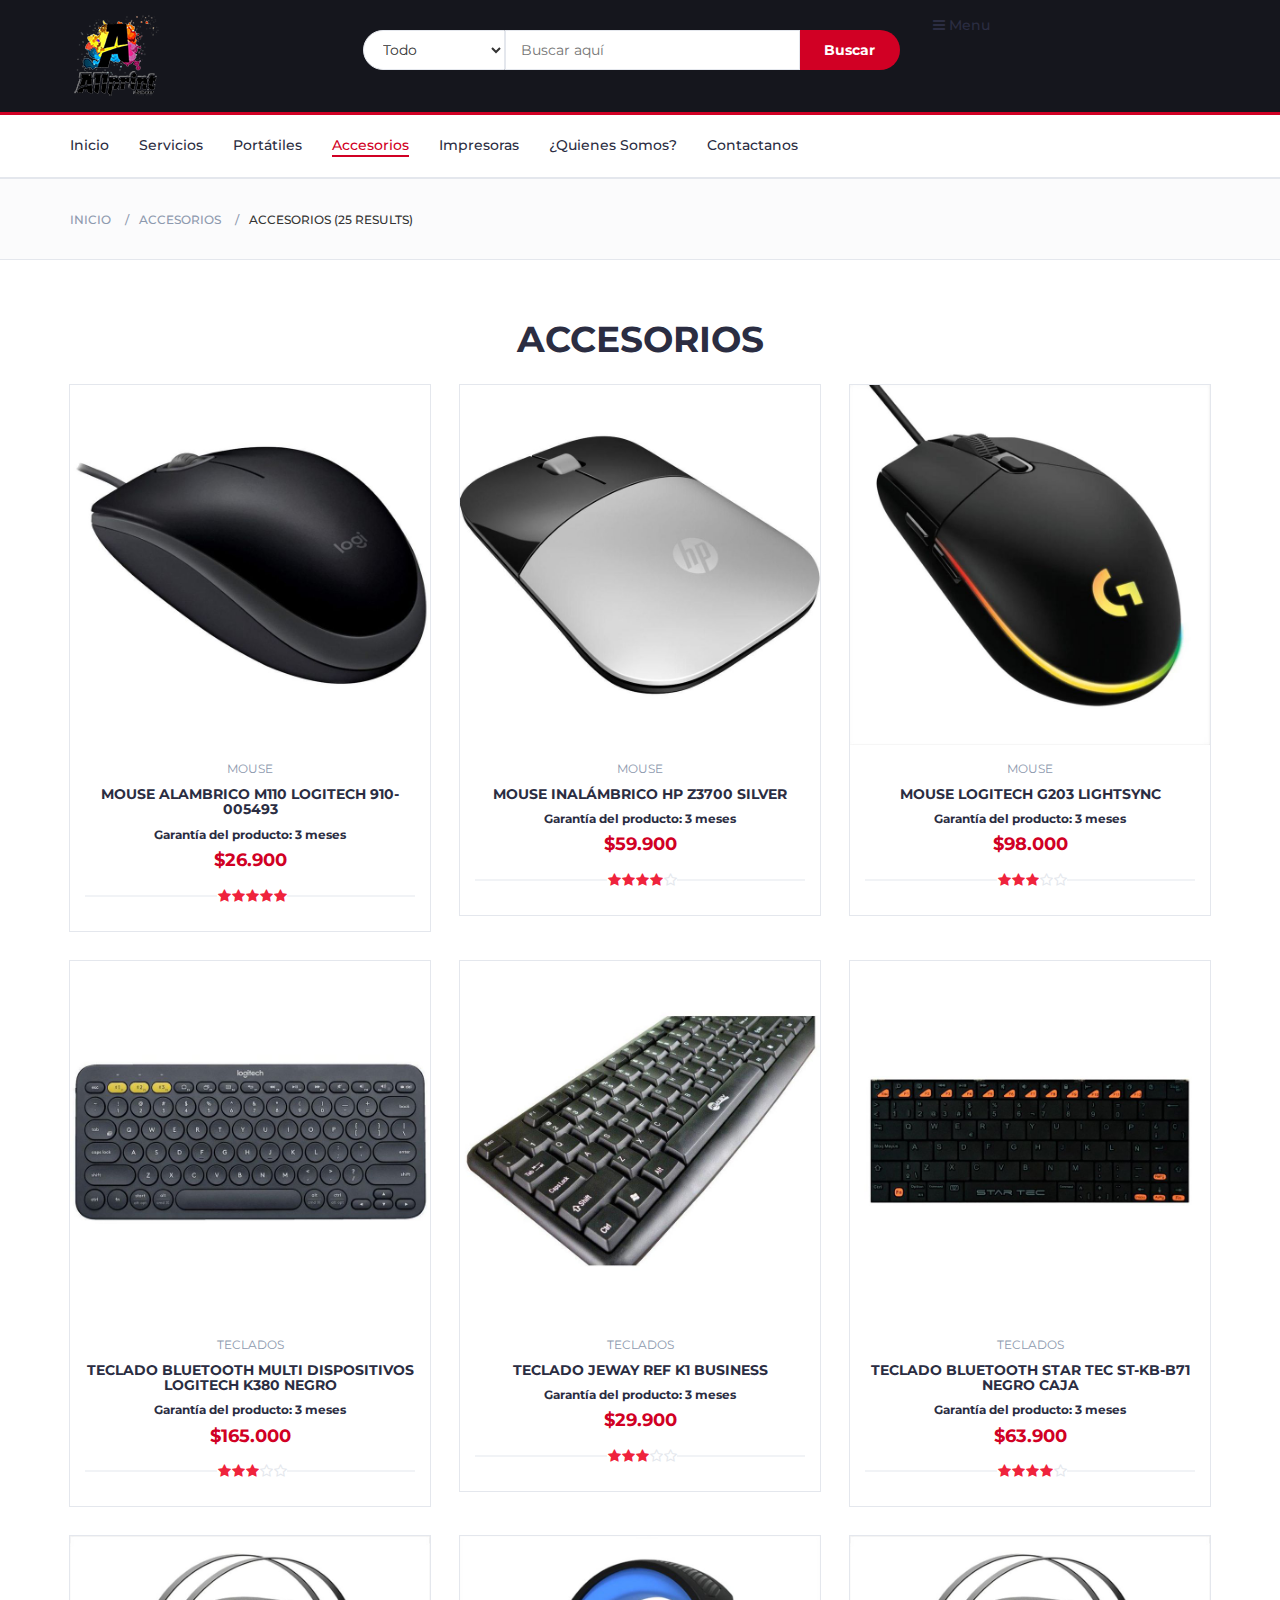
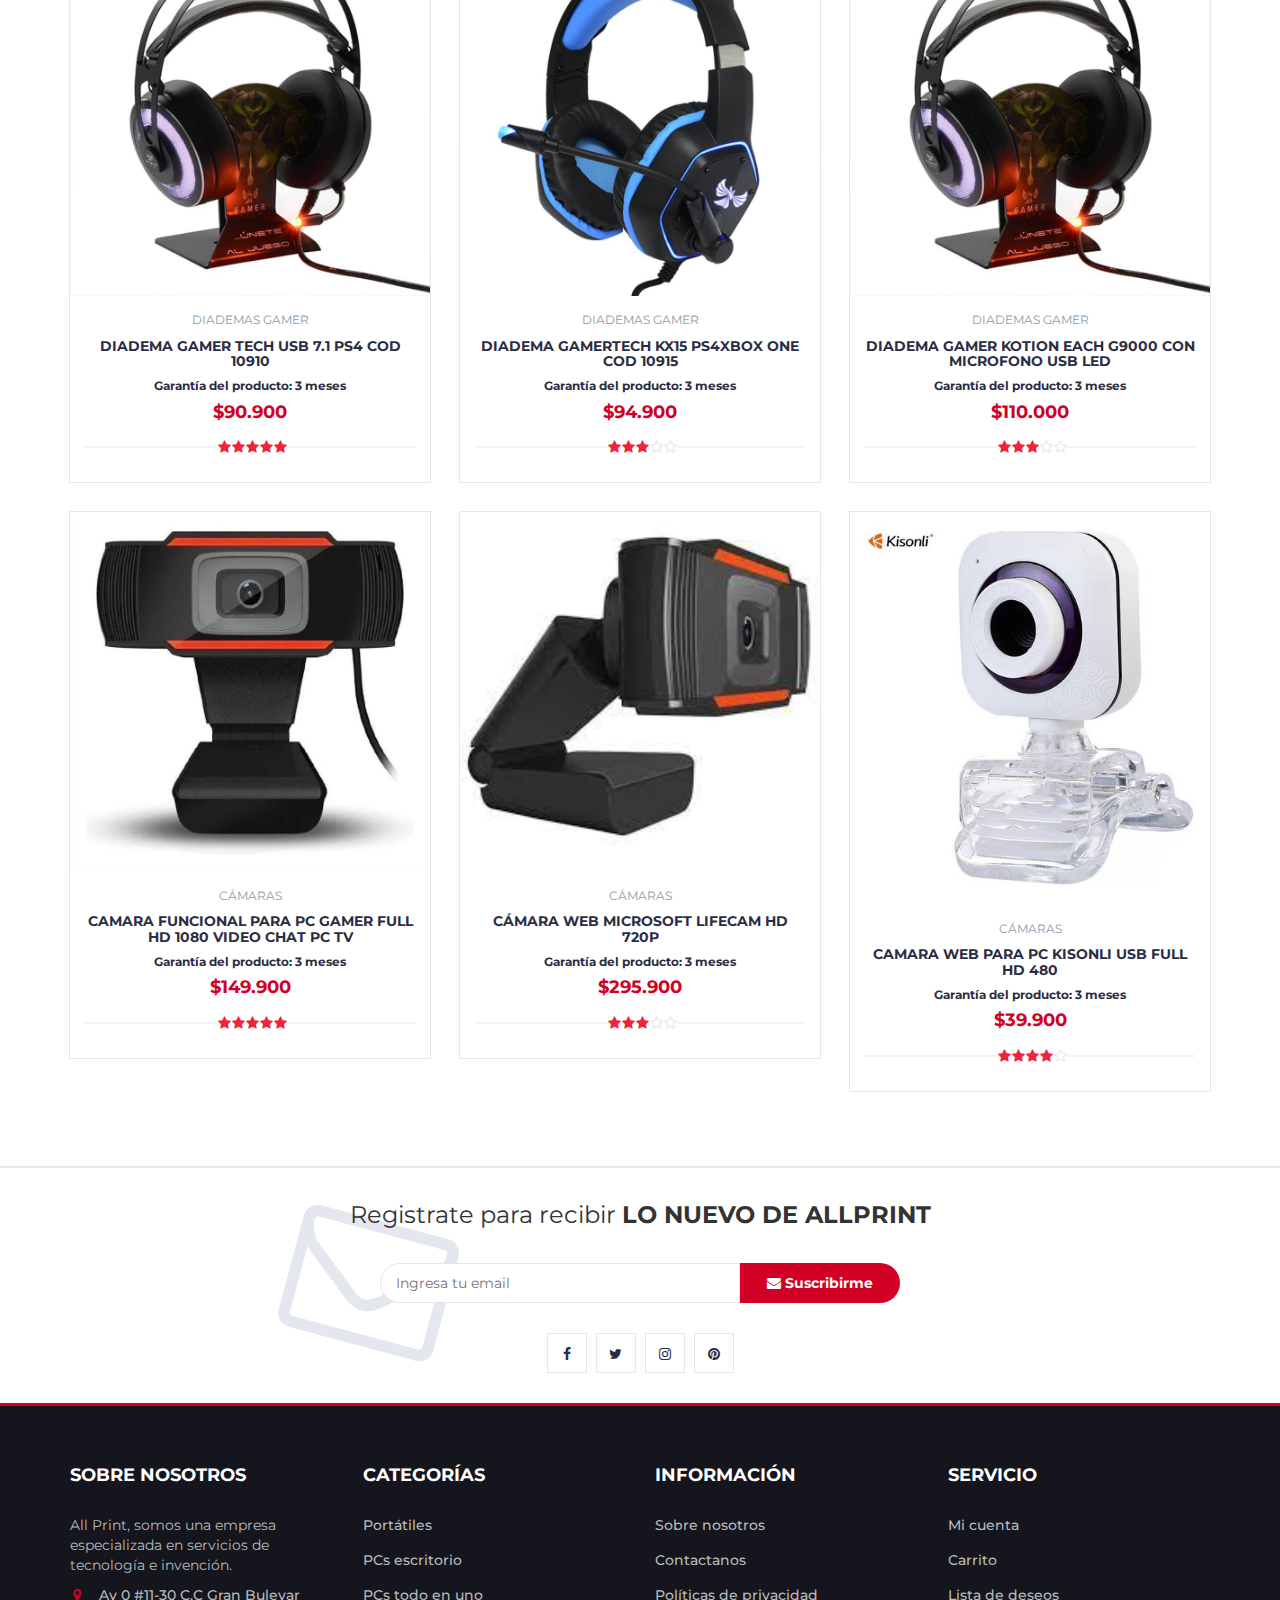
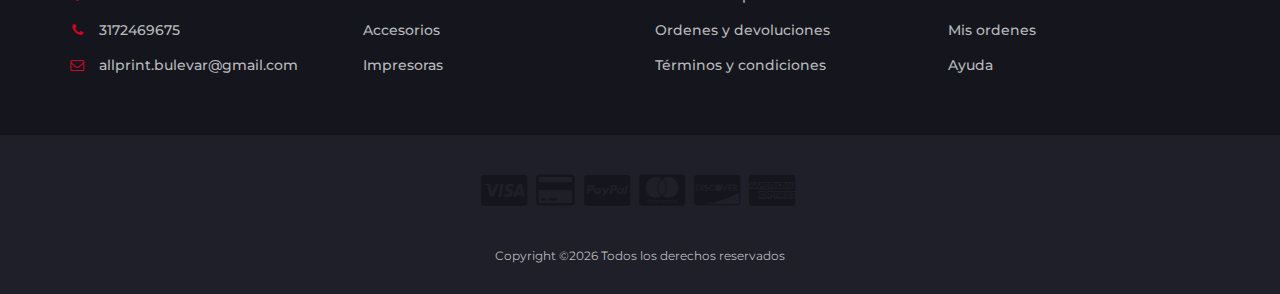
<file: accesorios.html>
<!DOCTYPE html>
<html lang="en">

	<head>
		<meta charset="utf-8">
		<meta http-equiv="X-UA-Compatible" content="IE=edge">
		<meta name="viewport" content="width=device-width, initial-scale=1">
		 
		<title>AllPrint - ACCESORIOS</title>

		<link href="https://fonts.googleapis.com/css?family=Montserrat:400,500,700" rel="stylesheet">

 		<!-- Bootstrap -->
 		<link type="text/css" rel="stylesheet" href="css/bootstrap.min.css"/>

 		<!-- Slick -->
 		<link type="text/css" rel="stylesheet" href="css/slick.css"/>
 		<link type="text/css" rel="stylesheet" href="css/slick-theme.css"/>

 		<!-- nouislider -->
 		<link type="text/css" rel="stylesheet" href="css/nouislider.min.css"/>

 		<!-- Font Awesome Icon -->
 		<link rel="stylesheet" href="css/font-awesome.min.css">

 		<!-- Custom stlylesheet -->
 		<link type="text/css" rel="stylesheet" href="css/style.css"/>
 	</head>

<body>
		
        <!-- HEADER -->
        <header>

            <!-- MAIN HEADER -->
            <div id="header">
                <!-- container -->
                <div class="container">
                    <!-- row -->
                    <div class="row">
                        <!-- LOGO -->
                        <div class="col-md-3">
                            <div class="header-logo">
                                <a href="#" class="logo">
                                    <img src="./img/allprint.png" alt="">
                                </a>
                            </div>
                        </div>
                        <!-- /LOGO -->

                        <!-- SEARCH BAR -->
                        <div class="col-md-6">
                            <div class="header-search">
                                <form>
                                    <select class="input-select">
                                        <option value="0">Todo</option>
                                        <option value="1">Categoria 01</option>
                                        <option value="1">Categoria 02</option>
                                    </select>
                                    <input class="input" placeholder="Buscar aquí">
                                    <button class="search-btn">Buscar</button>
                                </form>
                            </div>
                        </div>
                        <!-- /SEARCH BAR -->
                            <!-- Menu Toogle -->
                                <div class="menu-toggle">
                                    <a href="#">
                                        <i class="fa fa-bars"></i>
                                        <span>Menu</span>
                                    </a>
                                </div>
                                <!-- /Menu Toogle -->
                            </div>
                        </div>
                        <!-- /ACCOUNT -->
                    </div>
                    <!-- row -->
                </div>
                <!-- container -->
            </div>
            <!-- /MAIN HEADER -->
        </header>
        <!-- /HEADER -->

        <!-- NAVIGATION -->
        <nav id="navigation">
            <!-- container -->
            <div class="container">
                <!-- responsive-nav -->
                <div id="responsive-nav">
                    <!-- NAV -->
                    <ul class="main-nav nav navbar-nav">
                        <li ><a href="#">Inicio</a></li>
                        <li><a href="servicios.html">Servicios</a></li>
                        <li><a href="laptops.html">Portátiles</a></li>
                        <li class="active"><a href="accesorios.html">Accesorios</a></li>
                        <li><a href="impresoras.html">Impresoras</a></li>
                        <li><a href="quienes-somos.html">¿Quienes Somos?</a></li>
                        <li><a href="contactos.html">Contactanos</a></li>
                    </ul>
                    <!-- /NAV -->
                </div>
                <!-- /responsive-nav -->
            </div>
            <!-- /container -->
        </nav>
        <!-- /NAVIGATION -->

		<!-- BREADCRUMB -->
		<div id="breadcrumb" class="section">
			<!-- container -->
			<div class="container">
				<!-- row -->
				<div class="row">
					<div class="col-md-12">
						<ul class="breadcrumb-tree">
							<li><a href="index.html">Inicio</a></li>
							<li><a href="#">Accesorios</a></li>
							<li class="active">Accesorios (25 Results)</li>
						</ul>
					</div>
				</div>
				<!-- /row -->
			</div>
			<!-- /container -->
		</div>
		<!-- /BREADCRUMB -->

    <!-- SECTION -->
    <div class="section">
        <!-- container -->
        <div class="container">
            <!-- row -->
            <div class="row">

                <!-- STORE -->
                <div id="store" class="col-md-12">

                    <h1 style="text-align: center;">ACCESORIOS</h1>
                    <!-- store products -->
                    <div class="row">
                        <!-- product -->
                        <div class="col-md-4 col-xs-6">
                            <div class="product">
                                <div class="product-img">
                                    <img src="./img/mouse1.jpg" alt="">
                                </div>
                                <div class="product-body">
                                    <p class="product-category">Mouse</p>
                                    <h3 class="product-name"><a href="#">Mouse Alambrico M110 LOGITECH 910-005493</a></h3>
                                    <h6>Garantía del producto: 3 meses</h6>
                                    <h4 class="product-price">$26.900
                                    </h4>

                                    <div class="product-rating">
                                        <i class="fa fa-star"></i>
                                        <i class="fa fa-star"></i>
                                        <i class="fa fa-star"></i>
                                        <i class="fa fa-star"></i>
                                        <i class="fa fa-star"></i>
                                    </div>
                                </div>
                            </div>
                        </div>
                        <!-- /product -->

                        <!-- product -->
                        <div class="col-md-4 col-xs-6">
                            <div class="product">
                                <div class="product-img">
                                    <img src="./img/mouse2.jpg" alt="">
                                </div>
                                <div class="product-body">
                                    <p class="product-category">Mouse</p>
                                    <h3 class="product-name"><a href="#">Mouse Inalámbrico HP Z3700 Silver</a></h3>
                                    <h6>Garantía del producto: 3 meses</h6>
                                    <h4 class="product-price">$59.900</h4>
                                    <div class="product-rating">
                                        <i class="fa fa-star"></i>
                                        <i class="fa fa-star"></i>
                                        <i class="fa fa-star"></i>
                                        <i class="fa fa-star"></i>
                                        <i class="fa fa-star-o"></i>
                                    </div>
                                </div>
                            </div>
                        </div>
                        <!-- /product -->

                        <div class="clearfix visible-sm visible-xs"></div>

                      <!-- product -->
                      <div class="col-md-4 col-xs-6">
                        <div class="product">
                            <div class="product-img">
                                <img src="./img/mouse3.jpg" alt="">
                            </div>
                            <div class="product-body">
                                <p class="product-category">Mouse</p>
                                <h3 class="product-name"><a href="#">Mouse Logitech G203 Lightsync</a></h3>
                                <h6>Garantía del producto: 3 meses</h6>
                                <h4 class="product-price">$98.000</h4>
                                <div class="product-rating">
                                    <i class="fa fa-star"></i>
                                    <i class="fa fa-star"></i>
                                    <i class="fa fa-star"></i>
                                    <i class="fa fa-star-o"></i>
                                    <i class="fa fa-star-o"></i>
                                </div>
                            </div>
                        </div>
                    </div>
                    <!-- /product -->

                        <div class="clearfix visible-lg visible-md"></div>

                        <!-- product -->
                      <div class="col-md-4 col-xs-6">
                        <div class="product">
                            <div class="product-img">
                                <img src="./img/teclado1.jpg" alt="">
                            </div>
                            <div class="product-body">
                                <p class="product-category">Teclados</p>
                                <h3 class="product-name"><a href="#">Teclado Bluetooth Multi Dispositivos Logitech K380 Negro</a></h3>
                                <h6>Garantía del producto: 3 meses</h6>
                                <h4 class="product-price">$165.000</h4>
                                <div class="product-rating">
                                    <i class="fa fa-star"></i>
                                    <i class="fa fa-star"></i>
                                    <i class="fa fa-star"></i>
                                    <i class="fa fa-star-o"></i>
                                    <i class="fa fa-star-o"></i>
                                </div>
                            </div>
                        </div>
                    </div>
                    <!-- /product -->

                        <div class="clearfix visible-sm visible-xs"></div>

                        <!-- product -->
                      <div class="col-md-4 col-xs-6">
                        <div class="product">
                            <div class="product-img">
                                <img src="./img/teclado2.jpg" alt="">
                            </div>
                            <div class="product-body">
                                <p class="product-category">Teclados</p>
                                <h3 class="product-name"><a href="#">Teclado JEWAY REF K1 Business</a></h3>
                                <h6>Garantía del producto: 3 meses</h6>
                                <h4 class="product-price">$29.900</h4>
                                <div class="product-rating">
                                    <i class="fa fa-star"></i>
                                    <i class="fa fa-star"></i>
                                    <i class="fa fa-star"></i>
                                    <i class="fa fa-star-o"></i>
                                    <i class="fa fa-star-o"></i>
                                </div>
                            </div>
                        </div>
                    </div>
                    <!-- /product -->

                        <!-- product -->
                        <div class="col-md-4 col-xs-6">
                            <div class="product">
                                <div class="product-img">
                                    <img src="./img/teclado3.jpg" alt="">
                                </div>
                                <div class="product-body">
                                    <p class="product-category">Teclados</p>
                                    <h3 class="product-name"><a href="#">Teclado Bluetooth Star Tec St-Kb-B71 Negro Caja</a></h3>
                                    <H6>Garantía del producto: 3 meses</H6>
                                    <h4 class="product-price">$63.900 </h4>
                                    <div class="product-rating">
                                        <i class="fa fa-star"></i>
                                        <i class="fa fa-star"></i>
                                        <i class="fa fa-star"></i>
                                        <i class="fa fa-star"></i>
                                        <i class="fa fa-star-o"></i>
                                    </div>
                                </div>
                            </div>
                        </div>
                        <!-- /product -->

                        <div class="clearfix visible-lg visible-md visible-sm visible-xs"></div>

                        <!-- product -->
                        <div class="col-md-4 col-xs-6">
                            <div class="product">
                                <div class="product-img">
                                    <img src="./img/diadema1.jpg" alt="">
                                </div>
                                <div class="product-body">
                                    <p class="product-category">Diademas Gamer</p>
                                    <h3 class="product-name"><a href="#">Diadema Gamer TECH usb 7.1 Ps4 Cod 10910</a></h3>
                                    <H6>Garantía del producto: 3 meses</H6>
                                    <h4 class="product-price">$90.900 </h4>
                                    <div class="product-rating">
                                        <i class="fa fa-star"></i>
                                        <i class="fa fa-star"></i>
                                        <i class="fa fa-star"></i>
                                        <i class="fa fa-star"></i>
                                        <i class="fa fa-star"></i>
                                    </div>
                                </div>
                            </div>
                        </div>
                        <!-- /product -->

                        <!-- product -->
                        <div class="col-md-4 col-xs-6">
                            <div class="product">
                                <div class="product-img">
                                    <img src="./img/diadema2.jpg" alt="">
                                </div>
                                <div class="product-body">
                                    <p class="product-category">Diademas Gamer</p>
                                    <h3 class="product-name"><a href="#">Diadema GamerTech KX15 Ps4Xbox One Cod 10915</a></h3>
                                    <H6>Garantía del producto: 3 meses</H6>
                                    <h4 class="product-price">$94.900 </h4>
                                    <div class="product-rating">
                                        <i class="fa fa-star"></i>
                                        <i class="fa fa-star"></i>
                                        <i class="fa fa-star"></i>
                                        <i class="fa fa-star-o"></i>
                                        <i class="fa fa-star-o"></i>
                                    </div>
                                </div>
                            </div>
                        </div>
                        <!-- /product -->

                        <div class="clearfix visible-sm visible-xs"></div>

                        <!-- product -->
                        <div class="col-md-4 col-xs-6">
                            <div class="product">
                                <div class="product-img">
                                    <img src="./img/diadema1.jpg" alt="">
                                </div>
                                <div class="product-body">
                                    <p class="product-category">Diademas Gamer</p>
                                    <h3 class="product-name"><a href="#">Diadema Gamer Kotion Each G9000 Con Microfono Usb Led</a></h3>
                                    <H6>Garantía del producto: 3 meses</H6>
                                    <h4 class="product-price">$110.000 </h4>
                                    <div class="product-rating">
                                        <i class="fa fa-star"></i>
                                        <i class="fa fa-star"></i>
                                        <i class="fa fa-star"></i>
                                        <i class="fa fa-star-o"></i>
                                        <i class="fa fa-star-o"></i>
                                    </div>
                                </div>
                            </div>
                        </div>
                        <!-- /product -->

                        <div class="clearfix visible-sm visible-xs"></div>

                        <!-- product -->
                        <div class="col-md-4 col-xs-6">
                            <div class="product">
                                <div class="product-img">
                                    <img src="./img/camara1.jpg" alt="">
                                </div>
                                <div class="product-body">
                                    <p class="product-category">Cámaras</p>
                                    <h3 class="product-name"><a href="#">Camara Funcional Para Pc Gamer Full Hd 1080 Video Chat Pc Tv</a></h3>
                                    <H6>Garantía del producto: 3 meses</H6>
                                    <h4 class="product-price">$149.900 </h4>
                                    <div class="product-rating">
                                        <i class="fa fa-star"></i>
                                        <i class="fa fa-star"></i>
                                        <i class="fa fa-star"></i>
                                        <i class="fa fa-star"></i>
                                        <i class="fa fa-star"></i>
                                    </div>
                                </div>
                            </div>
                        </div>
                        <!-- /product -->

                        <div class="clearfix visible-sm visible-xs"></div>

                        <!-- product -->
                        <div class="col-md-4 col-xs-6">
                            <div class="product">
                                <div class="product-img">
                                    <img src="./img/camara2.jpg" alt="">
                                </div>
                                <div class="product-body">
                                    <p class="product-category">Cámaras</p>
                                    <h3 class="product-name"><a href="#">Cámara Web MICROSOFT LifeCam HD 720p</a></h3>
                                    <H6>Garantía del producto: 3 meses</H6>
                                    <h4 class="product-price">$295.900 </h4>
                                    <div class="product-rating">
                                        <i class="fa fa-star"></i>
                                        <i class="fa fa-star"></i>
                                        <i class="fa fa-star"></i>
                                        <i class="fa fa-star-o"></i>
                                        <i class="fa fa-star-o"></i>
                                    </div>
                                </div>
                            </div>
                        </div>
                        <!-- /product -->

                        <div class="clearfix visible-sm visible-xs"></div>

                        <!-- product -->
                        <div class="col-md-4 col-xs-6">
                            <div class="product">
                                <div class="product-img">
                                    <img src="./img/camara3.jpg" alt="">
                                </div>
                                <div class="product-body">
                                    <p class="product-category">Cámaras</p>
                                    <h3 class="product-name"><a href="#">Camara Web Para Pc Kisonli Usb Full Hd 480</a></h3>
                                    <H6>Garantía del producto: 3 meses</H6>
                                    <h4 class="product-price">$39.900 </h4>
                                    <div class="product-rating">
                                        <i class="fa fa-star"></i>
                                        <i class="fa fa-star"></i>
                                        <i class="fa fa-star"></i>
                                        <i class="fa fa-star"></i>
                                        <i class="fa fa-star-o"></i>
                                    </div>
                                </div>
                            </div>
                        </div>
                        <!-- /product -->

                        <div class="clearfix visible-sm visible-xs"></div>
                    </div>
                    <!-- /STORE -->
                </div>
                <!-- /row -->
            </div>
            <!-- /container -->
        </div>
        <!-- /SECTION -->
    </div>

		<!-- NEWSLETTER -->
		<div id="newsletter" class="section">
			<!-- container -->
			<div class="container">
				<!-- row -->
				<div class="row">
					<div class="col-md-12">
						<div class="newsletter">
							<p>Registrate para recibir <strong>LO NUEVO DE ALLPRINT</strong></p>
							<form>
								<input class="input" type="email" placeholder="Ingresa tu email">
								<button class="newsletter-btn"><i class="fa fa-envelope"></i> Suscribirme</button>
							</form>
							<ul class="newsletter-follow">
								<li>
									<a href="#"><i class="fa fa-facebook"></i></a>
								</li>
								<li>
									<a href="#"><i class="fa fa-twitter"></i></a>
								</li>
								<li>
									<a href="#"><i class="fa fa-instagram"></i></a>
								</li>
								<li>
									<a href="#"><i class="fa fa-pinterest"></i></a>
								</li>
							</ul>
						</div>
					</div>
				</div>
				<!-- /row -->
			</div>
			<!-- /container -->
		</div>
		<!-- /NEWSLETTER -->

		<!-- FOOTER -->
		<footer id="footer">
			<!-- top footer -->
			<div class="section">
				<!-- container -->
				<div class="container">
					<!-- row -->
					<div class="row">
						<div class="col-md-3 col-xs-6">
							<div class="footer">
								<h3 class="footer-title">Sobre nosotros</h3>
								<p>All Print, somos una empresa especializada en servicios de tecnología e invención.</p>
								<ul class="footer-links">
									<li><a href="contactos.html"><i class="fa fa-map-marker"></i>Av 0 #11-30 C.C Gran Bulevar</a></li>
									<li><a href="contactos.html"><i class="fa fa-phone"></i>3172469675 </a></li>
									<li><a href="contactos.html"><i class="fa fa-envelope-o"></i>allprint.bulevar@gmail.com</a></li>
								</ul>
							</div>
						</div>

						<div class="col-md-3 col-xs-6">
							<div class="footer">
								<h3 class="footer-title">Categorías</h3>
								<ul class="footer-links">
									<li><a href="#">Portátiles</a></li>
									<li><a href="#">PCs escritorio</a></li>
									<li><a href="#">PCs todo en uno</a></li>
									<li><a href="#">Accesorios</a></li>
									<li><a href="#">Impresoras</a></li>
								</ul>
							</div>
						</div>

						<div class="clearfix visible-xs"></div>

						<div class="col-md-3 col-xs-6">
							<div class="footer">
								<h3 class="footer-title">Información</h3>
								<ul class="footer-links">
									<li><a href="quienes-somos.html">Sobre nosotros</a></li>
									<li><a href="contactos.html">Contactanos</a></li>
									<li><a href="#">Políticas de privacidad</a></li>
									<li><a href="#">Ordenes y devoluciones</a></li>
									<li><a href="#">Términos y condiciones</a></li>
								</ul>
							</div>
						</div>

						<div class="col-md-3 col-xs-6">
							<div class="footer">
								<h3 class="footer-title">Servicio</h3>
								<ul class="footer-links">
									<li><a href="#">Mi cuenta</a></li>
									<li><a href="#">Carrito</a></li>
									<li><a href="#">Lista de deseos</a></li>
									<li><a href="#">Mis ordenes</a></li>
									<li><a href="#">Ayuda</a></li>
								</ul>
							</div>
						</div>
					</div>
					<!-- /row -->
				</div>
				<!-- /container -->
			</div>
			<!-- /top footer -->

			<!-- bottom footer -->
			<div id="bottom-footer" class="section">
				<div class="container">
					<!-- row -->
					<div class="row">
						<div class="col-md-12 text-center">
							<ul class="footer-payments">
								<li><a href="#"><i class="fa fa-cc-visa"></i></a></li>
								<li><a href="#"><i class="fa fa-credit-card"></i></a></li>
								<li><a href="#"><i class="fa fa-cc-paypal"></i></a></li>
								<li><a href="#"><i class="fa fa-cc-mastercard"></i></a></li>
								<li><a href="#"><i class="fa fa-cc-discover"></i></a></li>
								<li><a href="#"><i class="fa fa-cc-amex"></i></a></li>
							</ul>
							<span class="copyright">
								
								Copyright &copy;<script>document.write(new Date().getFullYear());</script> Todos los derechos reservados
							</span>
						</div>
					</div>
						<!-- /row -->
				</div>
				<!-- /container -->
			</div>
			<!-- /bottom footer -->
		</footer>
		<!-- /FOOTER -->



        <!-- jQuery Plugins -->
        <script src="js/jquery.min.js"></script>
        <script src="js/bootstrap.min.js"></script>
        <script src="js/slick.min.js"></script>
        <script src="js/nouislider.min.js"></script>
        <script src="js/jquery.zoom.min.js"></script>
        <script src="js/main.js"></script>

</body>

</html>
</file>
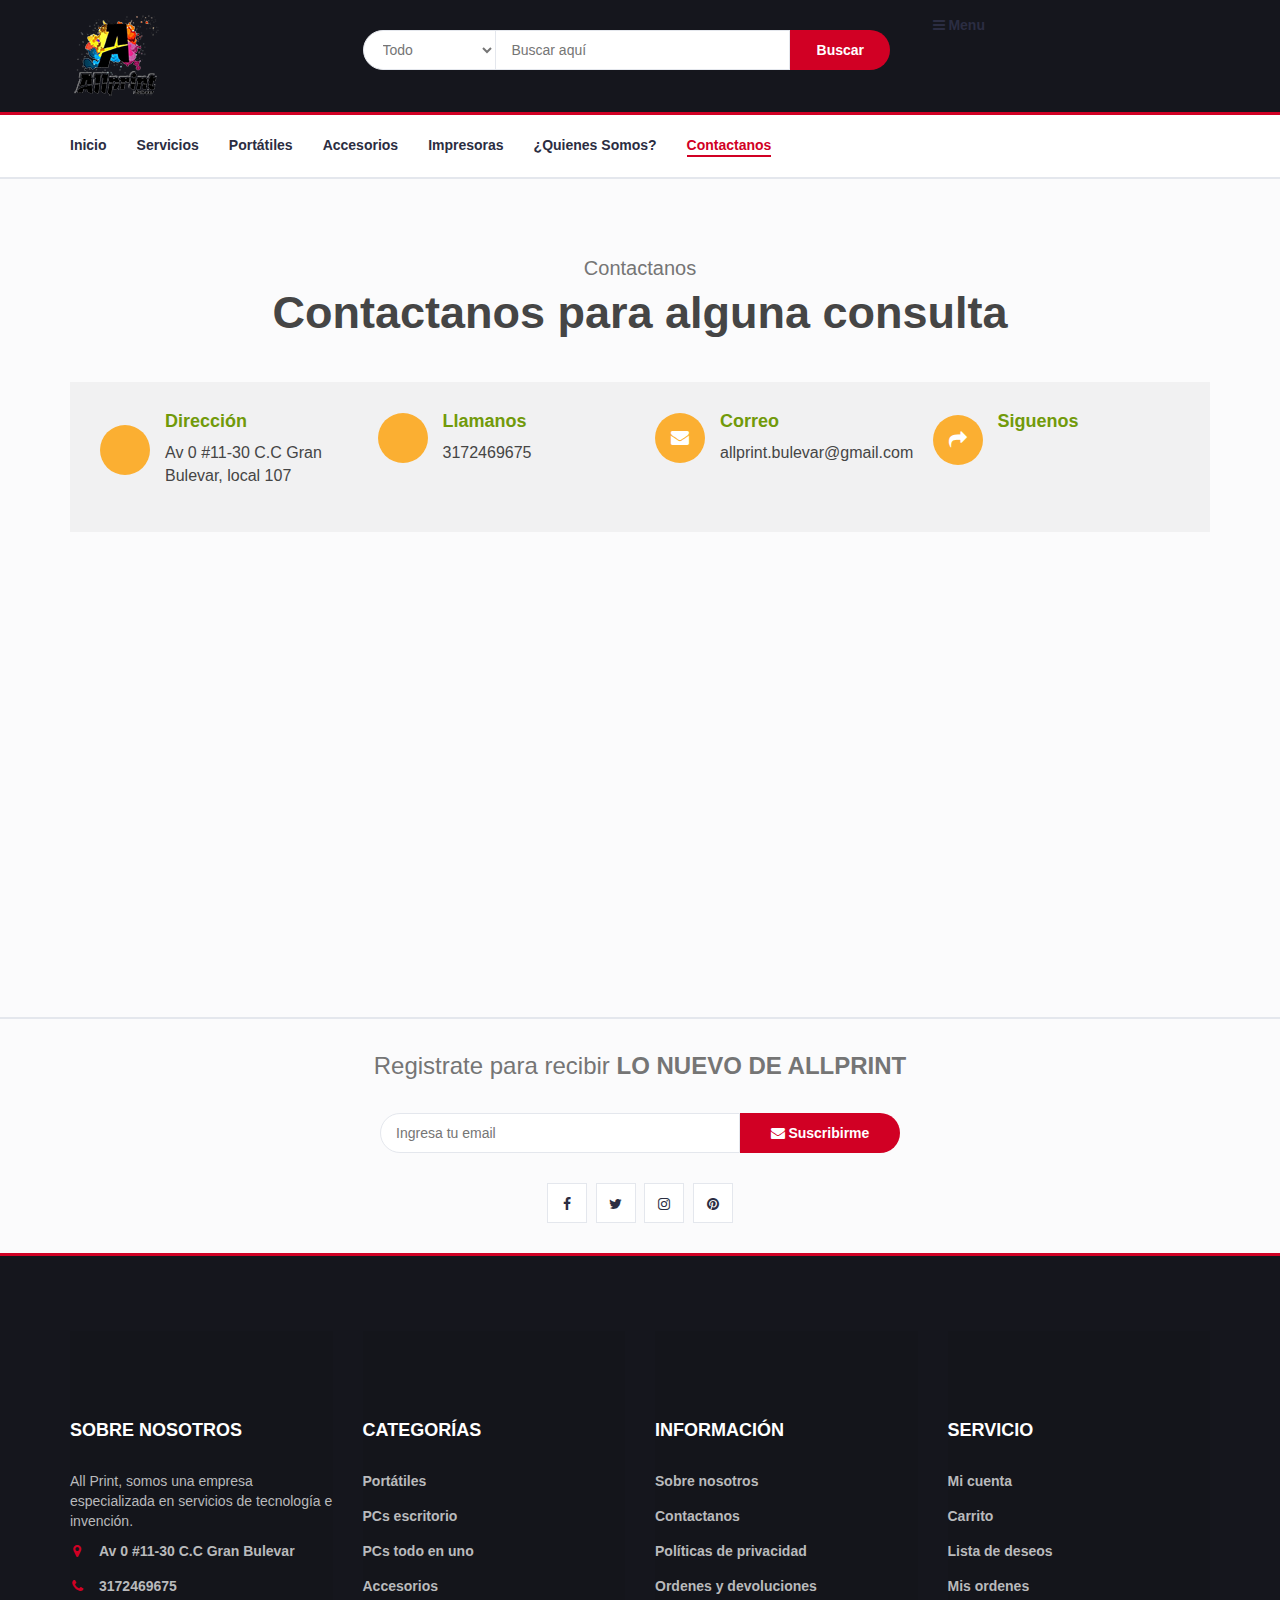
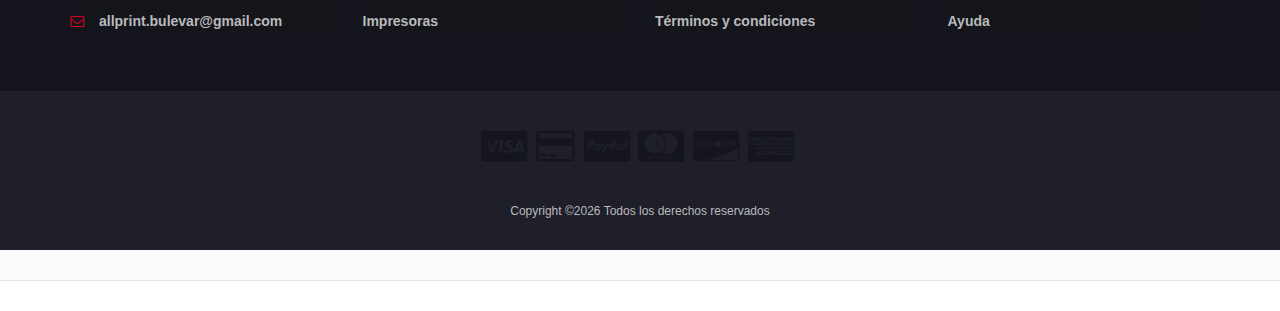
<file: contactos.html>
<!DOCTYPE html>
<html lang="en">

<head>
	<meta charset="utf-8">
	<meta http-equiv="X-UA-Compatible" content="IE=edge">
	<meta name="viewport" content="width=device-width, initial-scale=1">
	<!-- The above 3 meta tags *must* come first in the head; any other head content must come *after* these tags -->

	<title>AllPrint - CONTACTANOS</title>

	<!-- Google font -->
	<link href="https://fonts.googleapis.com/css?family=Montserrat:400,500,700" rel="stylesheet">

	<!-- Bootstrap -->
	<link type="text/css" rel="stylesheet" href="css/bootstrap.min.css" />

	<!-- Slick -->
	<link type="text/css" rel="stylesheet" href="css/slick.css" />
	<link type="text/css" rel="stylesheet" href="css/slick-theme.css" />

	<!-- nouislider -->
	<link type="text/css" rel="stylesheet" href="css/nouislider.min.css" />

		<!-- FONT AWESOME -->
		<link rel="stylesheet" href="https://pro.fontawesome.com/releases/v5.10.0/css/all.css"
		integrity="sha384-AYmEC3Yw5cVb3ZcuHtOA93w35dYTsvhLPVnYs9eStHfGJvOvKxVfELGroGkvsg+p" crossorigin="anonymous" />
	<!-- Font Awesome Icon -->
	<link rel="stylesheet" href="css/font-awesome.min.css">

	<!-- Custom stlylesheet -->
	<link type="text/css" rel="stylesheet" href="css/style.css" />
	<!-- Template Stylesheet -->
	<link href="css/contacto.css" rel="stylesheet">
</head>

<body>
		<!-- HEADER -->
		<header>

			<!-- MAIN HEADER -->
			<div id="header">
				<!-- container -->
				<div class="container">
					<!-- row -->
					<div class="row">
						<!-- LOGO -->
						<div class="col-md-3">
							<div class="header-logo">
								<a href="#" class="logo">
									<img src="./img/allprint.png" alt="">
								</a>
							</div>
						</div>
						<!-- /LOGO -->

						<!-- SEARCH BAR -->
						<div class="col-md-6">
							<div class="header-search">
								<form>
									<select class="input-select">
										<option value="0">Todo</option>
										<option value="1">Categoria 01</option>
										<option value="1">Categoria 02</option>
									</select>
									<input class="input" placeholder="Buscar aquí">
									<button class="search-btn">Buscar</button>
								</form>
							</div>
						</div>
						<!-- /SEARCH BAR -->
							<!-- Menu Toogle -->
								<div class="menu-toggle">
									<a href="#">
										<i class="fa fa-bars"></i>
										<span>Menu</span>
									</a>
								</div>
								<!-- /Menu Toogle -->
							</div>
						</div>
						<!-- /ACCOUNT -->
					</div>
					<!-- row -->
				</div>
				<!-- container -->
			</div>
			<!-- /MAIN HEADER -->
		</header>
		<!-- /HEADER -->

		<!-- NAVIGATION -->
		<nav id="navigation">
			<!-- container -->
			<div class="container">
				<!-- responsive-nav -->
				<div id="responsive-nav">
					<!-- NAV -->
					<ul class="main-nav nav navbar-nav">
						<li ><a href="#">Inicio</a></li>
						<li><a href="servicios.html">Servicios</a></li>
						<li><a href="laptops.html">Portátiles</a></li>
						<li><a href="accesorios.html">Accesorios</a></li>
						<li><a href="impresoras.html">Impresoras</a></li>
						<li><a href="quienes-somos.html">¿Quienes Somos?</a></li>
						<li class="active"><a href="contactos.html">Contactanos</a></li>
					</ul>
					<!-- /NAV -->
				</div>
				<!-- /responsive-nav -->
			</div>
			<!-- /container -->
		</nav>
		<!-- /NAVIGATION -->

	<!-- BREADCRUMB -->
	<div id="breadcrumb" class="section">
		 <!-- Contact Start -->
		 <div class="contact">
            <div class="container">
                <div class="section-header text-center">
                    <p>Contactanos</p>
                    <h2>Contactanos para alguna consulta</h2>
                </div>
                <div class="row align-items-center contact-information">
                    <div class="col-md-6 col-lg-3">
                        <div class="contact-info">
                            <div class="contact-icon">
                                <i class="fa fa-map-marker-alt"></i>
                            </div>
                            <div class="contact-text">
                                <h3>Dirección</h3>
                                <p>Av 0 #11-30 C.C Gran Bulevar, local 107</p>
                            </div>
                        </div>
                    </div>
                    <div class="col-md-6 col-lg-3">
                        <div class="contact-info">
                            <div class="contact-icon">
                                <i class="fa fa-phone-alt"></i>
                            </div>
                            <div class="contact-text">
                                <h3>Llamanos</h3>
                                <p>3172469675</p>
                            </div>
                        </div>
                    </div>
                    <div class="col-md-6 col-lg-3">
                        <div class="contact-info">
                            <div class="contact-icon">
                                <i class="fa fa-envelope"></i>
                            </div>
                            <div class="contact-text">
                                <h3>Correo</h3>
                                <p>allprint.bulevar@gmail.com</p>
                            </div>
                        </div>
                    </div>
                    <div class="col-md-6 col-lg-3">
                        <div class="contact-info">
                            <div class="contact-icon">
                                <i class="fa fa-share"></i>
                            </div>
                            <div class="contact-text">
                                <h3>Siguenos</h3>
                                <div class="contact-social">
                                    <a href="https://www.facebook.com/allprint.b.tecnologia"><i class="fab fa-facebook-f"></i></a>
                                    <a href="https://www.instagram.com/allprint.bulevar/"><i class="fab fa-instagram"></i></a>
                                </div>
                            </div>
                        </div>
                    </div>
                </div>
                <div class="row contact-form">
                    <div class="col-md-12">
                        <iframe src="https://www.google.com/maps/embed?pb=!1m18!1m12!1m3!1d698.6365234627306!2d-72.49843644426721!3d7.886177149561681!2m3!1f0!2f0!3f0!3m2!1i1024!2i768!4f13.1!3m3!1m2!1s0x8e664506e7769641%3A0xc1865cb4894f824e!2sCentro%20Comercial%20Gran%20Bulevar!5e0!3m2!1ses!2sco!4v1639984236704!5m2!1ses!2sco&authuser=2" frameborder="0" style="border:0;" allowfullscreen="" aria-hidden="false" tabindex="0"></iframe>
                    </div>
                    
                </div>
            </div>
        </div>
        <!-- Contact End -->
	<!-- /SECTION -->

        		<!-- NEWSLETTER -->
				<div id="newsletter" class="section">
					<!-- container -->
					<div class="container">
						<!-- row -->
						<div class="row">
							<div class="col-md-12">
								<div class="newsletter">
									<p>Registrate para recibir <strong>LO NUEVO DE ALLPRINT</strong></p>
									<form>
										<input class="input" type="email" placeholder="Ingresa tu email">
										<button class="newsletter-btn"><i class="fa fa-envelope"></i> Suscribirme</button>
									</form>
									<ul class="newsletter-follow">
										<li>
											<a href="#"><i class="fa fa-facebook"></i></a>
										</li>
										<li>
											<a href="#"><i class="fa fa-twitter"></i></a>
										</li>
										<li>
											<a href="#"><i class="fa fa-instagram"></i></a>
										</li>
										<li>
											<a href="#"><i class="fa fa-pinterest"></i></a>
										</li>
									</ul>
								</div>
							</div>
						</div>
						<!-- /row -->
					</div>
					<!-- /container -->
				</div>
				<!-- /NEWSLETTER -->
		
				<!-- FOOTER -->
				<footer id="footer">
					<!-- top footer -->
					<div class="section">
						<!-- container -->
						<div class="container">
							<!-- row -->
							<div class="row">
								<div class="col-md-3 col-xs-6">
									<div class="footer">
										<h3 class="footer-title">Sobre nosotros</h3>
										<p>All Print, somos una empresa especializada en servicios de tecnología e invención.</p>
										<ul class="footer-links">
											<li><a href="contactos.html"><i class="fa fa-map-marker"></i>Av 0 #11-30 C.C Gran Bulevar</a></li>
											<li><a href="contactos.html"><i class="fa fa-phone"></i>3172469675 </a></li>
											<li><a href="contactos.html"><i class="fa fa-envelope-o"></i>allprint.bulevar@gmail.com</a></li>
										</ul>
									</div>
								</div>
		
								<div class="col-md-3 col-xs-6">
									<div class="footer">
										<h3 class="footer-title">Categorías</h3>
										<ul class="footer-links">
											<li><a href="#">Portátiles</a></li>
											<li><a href="#">PCs escritorio</a></li>
											<li><a href="#">PCs todo en uno</a></li>
											<li><a href="#">Accesorios</a></li>
											<li><a href="#">Impresoras</a></li>
										</ul>
									</div>
								</div>
		
								<div class="clearfix visible-xs"></div>
		
								<div class="col-md-3 col-xs-6">
									<div class="footer">
										<h3 class="footer-title">Información</h3>
										<ul class="footer-links">
											<li><a href="quienes-somos.html">Sobre nosotros</a></li>
											<li><a href="contactos.html">Contactanos</a></li>
											<li><a href="#">Políticas de privacidad</a></li>
											<li><a href="#">Ordenes y devoluciones</a></li>
											<li><a href="#">Términos y condiciones</a></li>
										</ul>
									</div>
								</div>
		
								<div class="col-md-3 col-xs-6">
									<div class="footer">
										<h3 class="footer-title">Servicio</h3>
										<ul class="footer-links">
											<li><a href="#">Mi cuenta</a></li>
											<li><a href="#">Carrito</a></li>
											<li><a href="#">Lista de deseos</a></li>
											<li><a href="#">Mis ordenes</a></li>
											<li><a href="#">Ayuda</a></li>
										</ul>
									</div>
								</div>
							</div>
							<!-- /row -->
						</div>
						<!-- /container -->
					</div>
					<!-- /top footer -->
		
					<!-- bottom footer -->
					<div id="bottom-footer" class="section">
						<div class="container">
							<!-- row -->
							<div class="row">
								<div class="col-md-12 text-center">
									<ul class="footer-payments">
										<li><a href="#"><i class="fa fa-cc-visa"></i></a></li>
										<li><a href="#"><i class="fa fa-credit-card"></i></a></li>
										<li><a href="#"><i class="fa fa-cc-paypal"></i></a></li>
										<li><a href="#"><i class="fa fa-cc-mastercard"></i></a></li>
										<li><a href="#"><i class="fa fa-cc-discover"></i></a></li>
										<li><a href="#"><i class="fa fa-cc-amex"></i></a></li>
									</ul>
									<span class="copyright">
										
										Copyright &copy;<script>document.write(new Date().getFullYear());</script> Todos los derechos reservados
									</span>
								</div>
							</div>
								<!-- /row -->
						</div>
						<!-- /container -->
					</div>
					<!-- /bottom footer -->
				</footer>
				<!-- /FOOTER -->

	<!-- jQuery Plugins -->
	<script src="js/jquery.min.js"></script>
	<script src="js/bootstrap.min.js"></script>
	<script src="js/slick.min.js"></script>
	<script src="js/nouislider.min.js"></script>
	<script src="js/jquery.zoom.min.js"></script>
	<script src="js/main.js"></script>

</body>

</html>
</file>
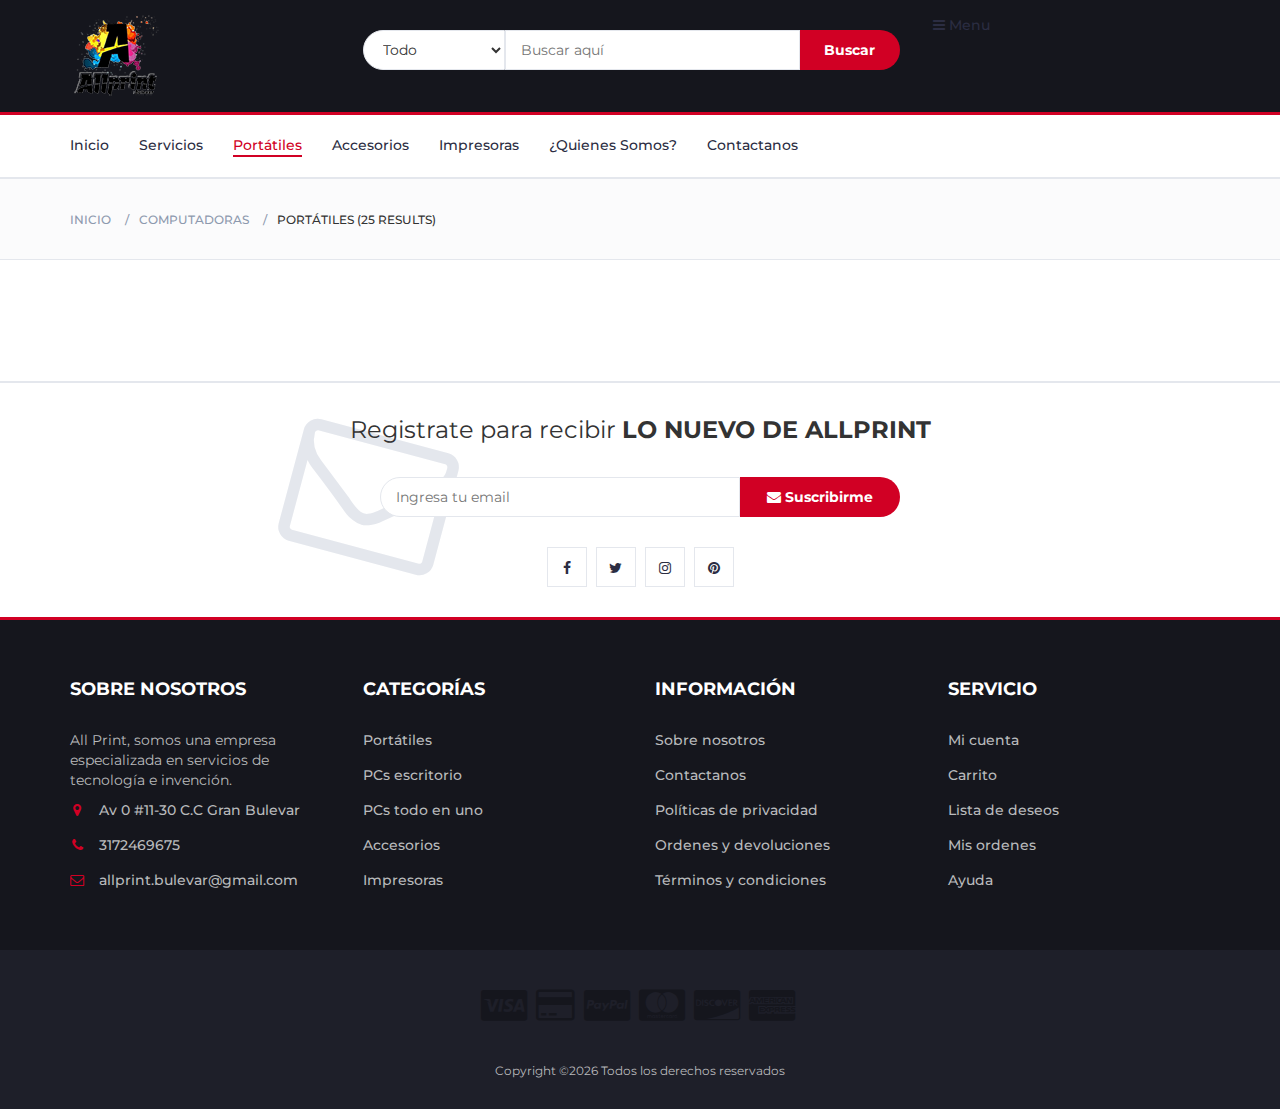
<file: laptops.html>
<!DOCTYPE html>
<html lang="en">
	<head>
		<meta charset="utf-8">
		<meta http-equiv="X-UA-Compatible" content="IE=edge">
		<meta name="viewport" content="width=device-width, initial-scale=1">
		 
		<title>AllPrint - LAPTOPS</title>

		<link href="https://fonts.googleapis.com/css?family=Montserrat:400,500,700" rel="stylesheet">

 		<!-- Bootstrap -->
 		<link type="text/css" rel="stylesheet" href="css/bootstrap.min.css"/>

 		<!-- Slick -->
 		<link type="text/css" rel="stylesheet" href="css/slick.css"/>
 		<link type="text/css" rel="stylesheet" href="css/slick-theme.css"/>

 		<!-- nouislider -->
 		<link type="text/css" rel="stylesheet" href="css/nouislider.min.css"/>

 		<!-- Font Awesome Icon -->
 		<link rel="stylesheet" href="css/font-awesome.min.css">

 		<!-- Custom stlylesheet -->
 		<link type="text/css" rel="stylesheet" href="css/style.css"/>
 	</head>
	<body>
		<!-- HEADER -->
		<header>

			<!-- MAIN HEADER -->
			<div id="header">
				<!-- container -->
				<div class="container">
					<!-- row -->
					<div class="row">
						<!-- LOGO -->
						<div class="col-md-3">
							<div class="header-logo">
								<a href="#" class="logo">
									<img src="./img/allprint.png" alt="">
								</a>
							</div>
						</div>
						<!-- /LOGO -->

						<!-- SEARCH BAR -->
						<div class="col-md-6">
							<div class="header-search">
								<form>
									<select class="input-select">
										<option value="0">Todo</option>
										<option value="1">Categoria 01</option>
										<option value="1">Categoria 02</option>
									</select>
									<input class="input" placeholder="Buscar aquí">
									<button class="search-btn">Buscar</button>
								</form>
							</div>
						</div>
						<!-- /SEARCH BAR -->
							<!-- Menu Toogle -->
								<div class="menu-toggle">
									<a href="#">
										<i class="fa fa-bars"></i>
										<span>Menu</span>
									</a>
								</div>
								<!-- /Menu Toogle -->
							</div>
						</div>
						<!-- /ACCOUNT -->
					</div>
					<!-- row -->
				</div>
				<!-- container -->
			</div>
			<!-- /MAIN HEADER -->
		</header>
		<!-- /HEADER -->

		<!-- NAVIGATION -->
		<nav id="navigation">
			<!-- container -->
			<div class="container">
				<!-- responsive-nav -->
				<div id="responsive-nav">
					<!-- NAV -->
					<ul class="main-nav nav navbar-nav">
						<li ><a href="#">Inicio</a></li>
						<li><a href="servicios.html">Servicios</a></li>
						<li class="active"><a href="laptops.html">Portátiles</a></li>
						<li><a href="accesorios.html">Accesorios</a></li>
						<li><a href="impresoras.html">Impresoras</a></li>
						<li><a href="quienes-somos.html">¿Quienes Somos?</a></li>
						<li><a href="contactos.html">Contactanos</a></li>
					</ul>
					<!-- /NAV -->
				</div>
				<!-- /responsive-nav -->
			</div>
			<!-- /container -->
		</nav>
		<!-- /NAVIGATION -->

		<!-- BREADCRUMB -->
		<div id="breadcrumb" class="section">
			<!-- container -->
			<div class="container">
				<!-- row -->
				<div class="row">
					<div class="col-md-12">
						<ul class="breadcrumb-tree">
							<li><a href="index.html">Inicio</a></li>
							<li><a href="#">Computadoras</a></li>
							<li class="active">Portátiles (25 Results)</li>
						</ul>
					</div>
				</div>
				<!-- /row -->
			</div>
			<!-- /container -->
		</div>
		<!-- /BREADCRUMB -->

		<!-- SECTION -->
		<div class="section">
			<!-- container -->
			<div class="container">
				<!-- row -->
				<div class="row">
					<!-- STORE -->
					<div id="productos" class="col-md-12">
					</div>
					<!-- /STORE -->
				</div>
				<!-- /row -->
			</div>
			<!-- /container -->
		</div>
		<!-- /SECTION -->

		<!-- NEWSLETTER -->
		<div id="newsletter" class="section">
			<!-- container -->
			<div class="container">
				<!-- row -->
				<div class="row">
					<div class="col-md-12">
						<div class="newsletter">
							<p>Registrate para recibir <strong>LO NUEVO DE ALLPRINT</strong></p>
							<form>
								<input class="input" type="email" placeholder="Ingresa tu email">
								<button class="newsletter-btn"><i class="fa fa-envelope"></i> Suscribirme</button>
							</form>
							<ul class="newsletter-follow">
								<li>
									<a href="#"><i class="fa fa-facebook"></i></a>
								</li>
								<li>
									<a href="#"><i class="fa fa-twitter"></i></a>
								</li>
								<li>
									<a href="#"><i class="fa fa-instagram"></i></a>
								</li>
								<li>
									<a href="#"><i class="fa fa-pinterest"></i></a>
								</li>
							</ul>
						</div>
					</div>
				</div>
				<!-- /row -->
			</div>
			<!-- /container -->
		</div>
		<!-- /NEWSLETTER -->

		<!-- FOOTER -->
		<footer id="footer">
			<!-- top footer -->
			<div class="section">
				<!-- container -->
				<div class="container">
					<!-- row -->
					<div class="row">
						<div class="col-md-3 col-xs-6">
							<div class="footer">
								<h3 class="footer-title">Sobre nosotros</h3>
								<p>All Print, somos una empresa especializada en servicios de tecnología e invención.</p>
								<ul class="footer-links">
									<li><a href="contactos.html"><i class="fa fa-map-marker"></i>Av 0 #11-30 C.C Gran Bulevar</a></li>
									<li><a href="contactos.html"><i class="fa fa-phone"></i>3172469675 </a></li>
									<li><a href="contactos.html"><i class="fa fa-envelope-o"></i>allprint.bulevar@gmail.com</a></li>
								</ul>
							</div>
						</div>

						<div class="col-md-3 col-xs-6">
							<div class="footer">
								<h3 class="footer-title">Categorías</h3>
								<ul class="footer-links">
									<li><a href="#">Portátiles</a></li>
									<li><a href="#">PCs escritorio</a></li>
									<li><a href="#">PCs todo en uno</a></li>
									<li><a href="#">Accesorios</a></li>
									<li><a href="#">Impresoras</a></li>
								</ul>
							</div>
						</div>

						<div class="clearfix visible-xs"></div>

						<div class="col-md-3 col-xs-6">
							<div class="footer">
								<h3 class="footer-title">Información</h3>
								<ul class="footer-links">
									<li><a href="quienes-somos.html">Sobre nosotros</a></li>
									<li><a href="contactos.html">Contactanos</a></li>
									<li><a href="#">Políticas de privacidad</a></li>
									<li><a href="#">Ordenes y devoluciones</a></li>
									<li><a href="#">Términos y condiciones</a></li>
								</ul>
							</div>
						</div>

						<div class="col-md-3 col-xs-6">
							<div class="footer">
								<h3 class="footer-title">Servicio</h3>
								<ul class="footer-links">
									<li><a href="#">Mi cuenta</a></li>
									<li><a href="#">Carrito</a></li>
									<li><a href="#">Lista de deseos</a></li>
									<li><a href="#">Mis ordenes</a></li>
									<li><a href="#">Ayuda</a></li>
								</ul>
							</div>
						</div>
					</div>
					<!-- /row -->
				</div>
				<!-- /container -->
			</div>
			<!-- /top footer -->

			<!-- bottom footer -->
			<div id="bottom-footer" class="section">
				<div class="container">
					<!-- row -->
					<div class="row">
						<div class="col-md-12 text-center">
							<ul class="footer-payments">
								<li><a href="#"><i class="fa fa-cc-visa"></i></a></li>
								<li><a href="#"><i class="fa fa-credit-card"></i></a></li>
								<li><a href="#"><i class="fa fa-cc-paypal"></i></a></li>
								<li><a href="#"><i class="fa fa-cc-mastercard"></i></a></li>
								<li><a href="#"><i class="fa fa-cc-discover"></i></a></li>
								<li><a href="#"><i class="fa fa-cc-amex"></i></a></li>
							</ul>
							<span class="copyright">
								
								Copyright &copy;<script>document.write(new Date().getFullYear());</script> Todos los derechos reservados
							</span>
						</div>
					</div>
						<!-- /row -->
				</div>
				<!-- /container -->
			</div>
			<!-- /bottom footer -->
		</footer>
		<!-- /FOOTER -->

		<!-- jQuery Plugins -->
		<script src="js/jquery.min.js"></script>
		<script src="js/bootstrap.min.js"></script>
		<script src="js/slick.min.js"></script>
		<script src="js/nouislider.min.js"></script>
		<script src="js/jquery.zoom.min.js"></script>
		<script src="js/main.js"></script>
		<script src="js/laptops.js"></script>

	</body>
</html>
</file>
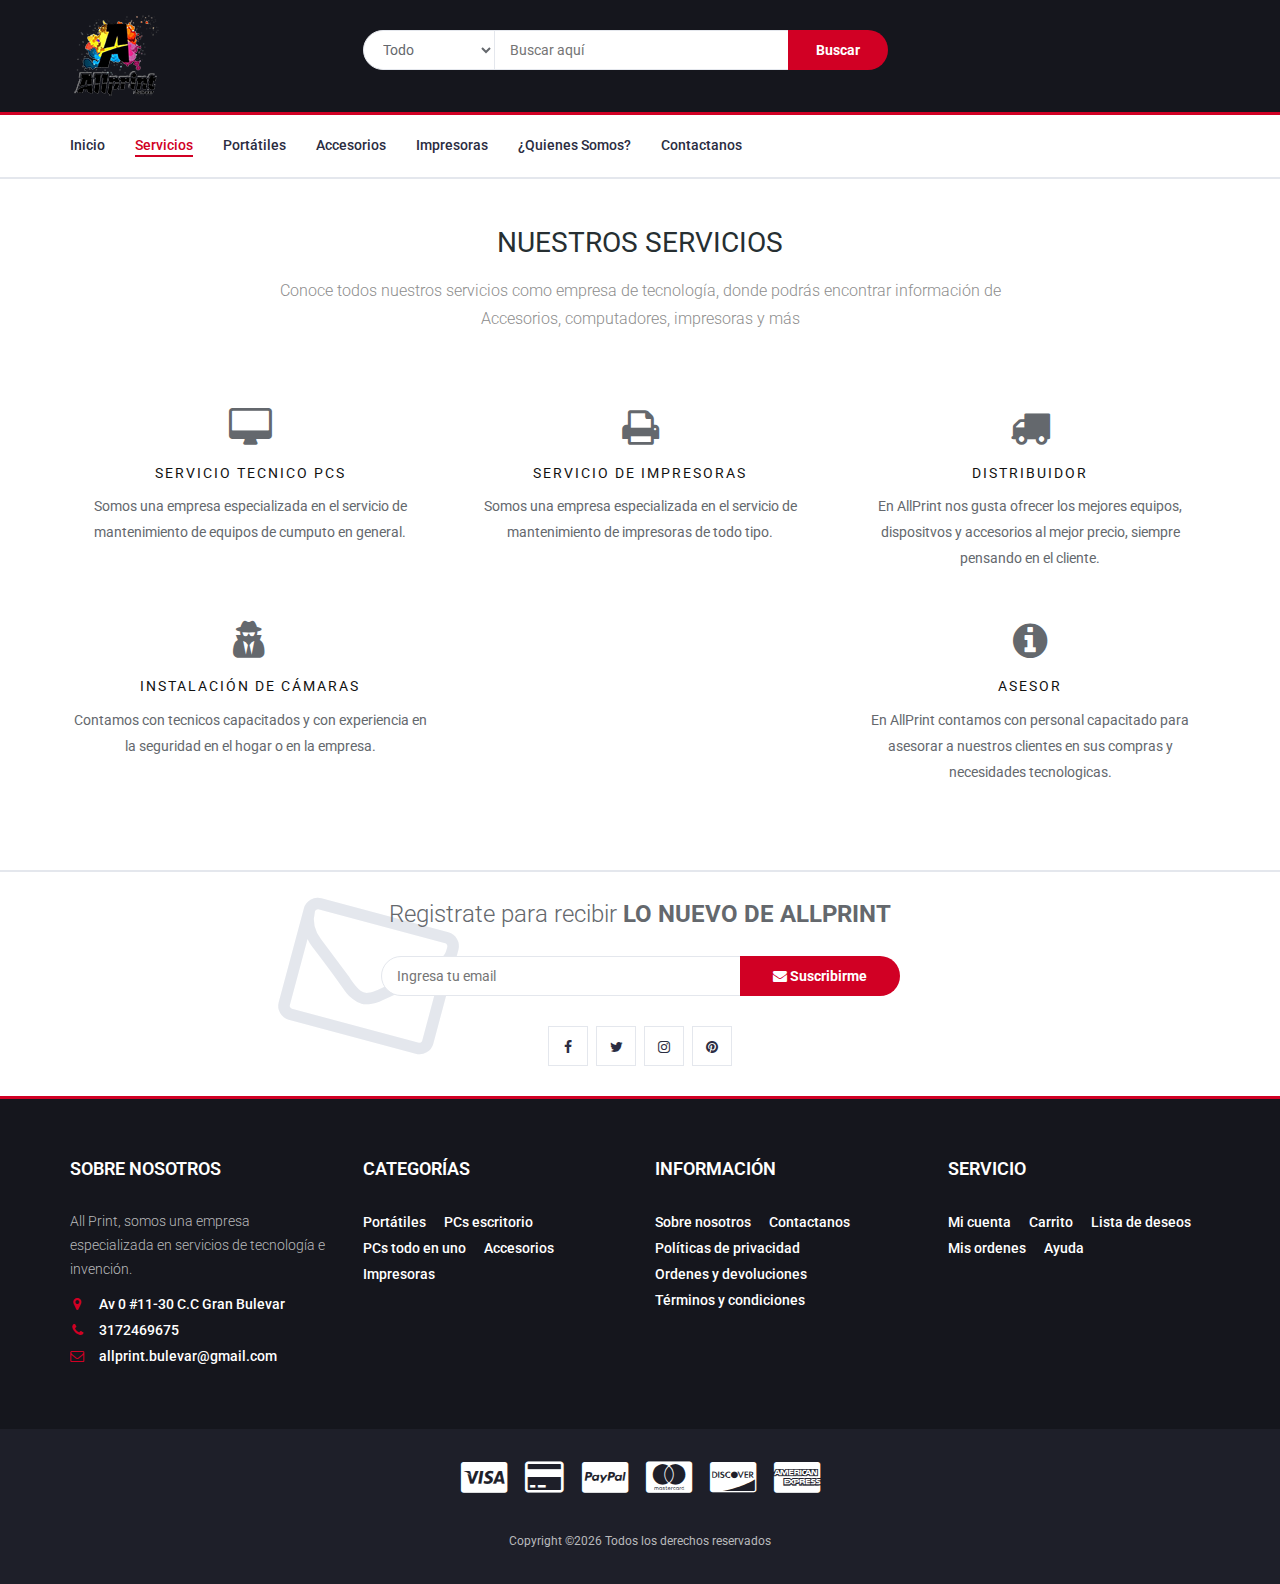
<file: servicios.html>
<!DOCTYPE html>
<html lang="en">
	<head>
		<meta charset="utf-8">
		<meta http-equiv="X-UA-Compatible" content="IE=edge">
		<meta name="viewport" content="width=device-width, initial-scale=1">
		 <!-- The above 3 meta tags *must* come first in the head; any other head content must come *after* these tags -->

		<title>AllPrint Nuestros Servicios</title>

 		<!-- Google font -->
 		<link href="https://fonts.googleapis.com/css?family=Montserrat:400,500,700" rel="stylesheet">

 		<!-- Bootstrap -->
 		<link type="text/css" rel="stylesheet" href="css/bootstrap.min.css"/>

 		<!-- Slick -->
 		<link type="text/css" rel="stylesheet" href="css/slick.css"/>
 		<link type="text/css" rel="stylesheet" href="css/slick-theme.css"/>

 		<!-- nouislider -->
 		<link type="text/css" rel="stylesheet" href="css/nouislider.min.css"/>

 		<!-- Font Awesome Icon -->
 		<link rel="stylesheet" href="css/font-awesome.min.css">

 		<!-- Custom stlylesheet -->
 		<link type="text/css" rel="stylesheet" href="css/style.css"/>

         
 		<link rel="stylesheet" href="css/main.css">

 		<!-- HTML5 shim and Respond.js for IE8 support of HTML5 elements and media queries -->
 		<!-- WARNING: Respond.js doesn't work if you view the page via file:// -->
 		<!--[if lt IE 9]>
 		  <script src="https://oss.maxcdn.com/html5shiv/3.7.3/html5shiv.min.js"></script>
 		  <script src="https://oss.maxcdn.com/respond/1.4.2/respond.min.js"></script>
 		<![endif]-->

    </head>
	<body>
		<!-- HEADER -->
		<header>

			<!-- MAIN HEADER -->
			<div id="header">
				<!-- container -->
				<div class="container">
					<!-- row -->
					<div class="row">
						<!-- LOGO -->
						<div class="col-md-3">
							<div class="header-logo">
								<a href="#" class="logo">
									<img src="./img/allprint.png" alt="">
								</a>
							</div>
						</div>
						<!-- /LOGO -->

						<!-- SEARCH BAR -->
						<div class="col-md-6">
							<div class="header-search">
								<form>
									<select class="input-select">
										<option value="0">Todo</option>
										<option value="1">Categoria 01</option>
										<option value="1">Categoria 02</option>
									</select>
									<input class="input" placeholder="Buscar aquí">
									<button class="search-btn">Buscar</button>
								</form>
							</div>
						</div>
						<!-- /SEARCH BAR -->

						<!-- ACCOUNT -->
						<div class="col-md-3 clearfix">
							<div class="header-ctn">
								<!-- Wishlist -->
								
								<!-- /Wishlist -->

								<!-- Cart -->
								
								<!-- /Cart -->

								<!-- Menu Toogle -->
								<div class="menu-toggle">
									<a href="#">
										<i class="fa fa-bars"></i>
										<span>Menu</span>
									</a>
								</div>
								<!-- /Menu Toogle -->
							</div>
						</div>
						<!-- /ACCOUNT -->
					</div>
					<!-- row -->
				</div>
				<!-- container -->
			</div>
			<!-- /MAIN HEADER -->
		</header>
		<!-- /HEADER -->

		<!-- NAVIGATION -->
		<nav id="navigation">
			<!-- container -->
			<div class="container">
				<!-- responsive-nav -->
				<div id="responsive-nav">
					<!-- NAV -->
					<ul class="main-nav nav navbar-nav">
						<li><a href="index.html">Inicio</a></li>
						<li class="active"><a href="servicios.html">Servicios</a></li>
						<li><a href="laptops.html">Portátiles</a></li>
						<li><a href="accesorios.html">Accesorios</a></li>
						<li><a href="impresoras.html">Impresoras</a></li>
						<li><a href="quienes-somos.html">¿Quienes Somos?</a></li>
						<li><a href="contactos.html">Contactanos</a></li>
					</ul>
					<!-- /NAV -->
				</div>
				<!-- /responsive-nav -->
			</div>
			<!-- /container -->
		</nav>
		<!-- /NAVIGATION -->

		<!-- SECTION -->
		<div class="section">
			<!-- container -->
			<div class="container">
				<!-- row -->
				<div class="row">

                    <section id="services" >
                        <div class="container">
                
                            <div class="section-header">
                                <h2 class="section-title text-center wow fadeInDown">Nuestros Servicios</h2>
                                <p class="text-center wow fadeInDown">Conoce todos nuestros servicios como empresa de tecnología, donde podrás encontrar información de <br> Accesorios, computadores, impresoras y más</p>
                            </div>
                
                            <div class="row">
                                <div class="features">
                                    
                
                                    <div class="col-sm-6 col-md-4 col-lg-4 wow fadeInUp" data-wow-duration="300ms" data-wow-delay="100ms">
                                        <div class="features-item">
                                            <div class="features-icon">
                                                <i class="fa fa-desktop"></i>
                                            </div>
                                            <h3 class="features-title font-alt">Servicio tecnico PCs</h3>
                                            Somos una empresa especializada en el servicio de mantenimiento de equipos de cumputo en general.
                                        </div>
                                    </div>
                
                                    <div class="col-sm-6 col-md-4 col-lg-4 wow fadeInUp" data-wow-duration="300ms" data-wow-delay="200ms">
                                        <div class="features-item">
                                            <div class="features-icon">
                                                <i class="fa fa-print"></i>
                                            </div>
                                            <h3 class="features-title font-alt">Servicio de impresoras</h3>
                                            Somos una empresa especializada en el servicio de mantenimiento de impresoras de todo tipo.
                                        </div>
                                    </div>
                
                                    <div class="col-sm-6 col-md-4 col-lg-4 wow fadeInUp" data-wow-duration="300ms" data-wow-delay="300ms">
                                        <div class="features-item">
                                            <div class="features-icon">
                                                <i class="fa  fa-truck"></i>
                                            </div>
                                            <h3 class="features-title font-alt">Distribuidor</h3>
                                            En AllPrint nos gusta ofrecer los mejores equipos, dispositvos y accesorios al mejor precio, siempre pensando en el cliente.
                                        </div>
                                    </div>
                
                                    <div class="col-sm-6 col-md-4 col-lg-4 wow fadeInUp" data-wow-duration="300ms" data-wow-delay="400ms">
                                        <div class="features-item">
                                            <div class="features-icon">
                                                <i class="fa fa-user-secret"></i>
                                            </div>
                                            <h3 class="features-title font-alt">Instalación de cámaras</h3>
                                            Contamos con tecnicos capacitados y con experiencia en la seguridad en el hogar o en la empresa.
                                        </div>
                                    </div>
                                    <div class="col-sm-6 col-md-4 col-lg-4 wow fadeInUp" data-wow-duration="300ms" data-wow-delay="0ms">
                                        
                                    </div>
                                    <div class="col-sm-6 col-md-4 col-lg-4 wow fadeInUp" data-wow-duration="300ms" data-wow-delay="0ms">
                                        <div class="features-item">
                                            <div class="features-icon">
                                                <i class="fa fa-info-circle"></i>
                                            </div>
                                            <h3 class="features-title font-alt">Asesor</h3>
                                            En AllPrint contamos con personal capacitado para asesorar a nuestros clientes en sus compras y necesidades tecnologicas.
                                        </div>
                                    </div>
                                    
                                    
                
                                </div>
                            </div><!--/.row-->    
                        </div><!--/.container-->
                    </section><!--/#services-->
				</div>
				<!-- /row -->
			</div>
			<!-- /container -->
		</div>
		<!-- /SECTION -->

        		<!-- NEWSLETTER -->
				<div id="newsletter" class="section">
					<!-- container -->
					<div class="container">
						<!-- row -->
						<div class="row">
							<div class="col-md-12">
								<div class="newsletter">
									<p>Registrate para recibir <strong>LO NUEVO DE ALLPRINT</strong></p>
									<form>
										<input class="input" type="email" placeholder="Ingresa tu email">
										<button class="newsletter-btn"><i class="fa fa-envelope"></i> Suscribirme</button>
									</form>
									<ul class="newsletter-follow">
										<li>
											<a href="#"><i class="fa fa-facebook"></i></a>
										</li>
										<li>
											<a href="#"><i class="fa fa-twitter"></i></a>
										</li>
										<li>
											<a href="#"><i class="fa fa-instagram"></i></a>
										</li>
										<li>
											<a href="#"><i class="fa fa-pinterest"></i></a>
										</li>
									</ul>
								</div>
							</div>
						</div>
						<!-- /row -->
					</div>
					<!-- /container -->
				</div>
				<!-- /NEWSLETTER -->
		
				<!-- FOOTER -->
				<footer id="footer">
					<!-- top footer -->
					<div class="section">
						<!-- container -->
						<div class="container">
							<!-- row -->
							<div class="row">
								<div class="col-md-3 col-xs-6">
									<div class="footer">
										<h3 class="footer-title">Sobre nosotros</h3>
										<p>All Print, somos una empresa especializada en servicios de tecnología e invención.</p>
										<ul class="footer-links">
											<li><a href="contactos.html"><i class="fa fa-map-marker"></i>Av 0 #11-30 C.C Gran Bulevar</a></li>
											<li><a href="contactos.html"><i class="fa fa-phone"></i>3172469675 </a></li>
											<li><a href="contactos.html"><i class="fa fa-envelope-o"></i>allprint.bulevar@gmail.com</a></li>
										</ul>
									</div>
								</div>
		
								<div class="col-md-3 col-xs-6">
									<div class="footer">
										<h3 class="footer-title">Categorías</h3>
										<ul class="footer-links">
											<li><a href="#">Portátiles</a></li>
											<li><a href="#">PCs escritorio</a></li>
											<li><a href="#">PCs todo en uno</a></li>
											<li><a href="#">Accesorios</a></li>
											<li><a href="#">Impresoras</a></li>
										</ul>
									</div>
								</div>
		
								<div class="clearfix visible-xs"></div>
		
								<div class="col-md-3 col-xs-6">
									<div class="footer">
										<h3 class="footer-title">Información</h3>
										<ul class="footer-links">
											<li><a href="quienes-somos.html">Sobre nosotros</a></li>
											<li><a href="contactos.html">Contactanos</a></li>
											<li><a href="#">Políticas de privacidad</a></li>
											<li><a href="#">Ordenes y devoluciones</a></li>
											<li><a href="#">Términos y condiciones</a></li>
										</ul>
									</div>
								</div>
		
								<div class="col-md-3 col-xs-6">
									<div class="footer">
										<h3 class="footer-title">Servicio</h3>
										<ul class="footer-links">
											<li><a href="#">Mi cuenta</a></li>
											<li><a href="#">Carrito</a></li>
											<li><a href="#">Lista de deseos</a></li>
											<li><a href="#">Mis ordenes</a></li>
											<li><a href="#">Ayuda</a></li>
										</ul>
									</div>
								</div>
							</div>
							<!-- /row -->
						</div>
						<!-- /container -->
					</div>
					<!-- /top footer -->
		
					<!-- bottom footer -->
					<div id="bottom-footer" class="section">
						<div class="container">
							<!-- row -->
							<div class="row">
								<div class="col-md-12 text-center">
									<ul class="footer-payments">
										<li><a href="#"><i class="fa fa-cc-visa"></i></a></li>
										<li><a href="#"><i class="fa fa-credit-card"></i></a></li>
										<li><a href="#"><i class="fa fa-cc-paypal"></i></a></li>
										<li><a href="#"><i class="fa fa-cc-mastercard"></i></a></li>
										<li><a href="#"><i class="fa fa-cc-discover"></i></a></li>
										<li><a href="#"><i class="fa fa-cc-amex"></i></a></li>
									</ul>
									<span class="copyright">
										
										Copyright &copy;<script>document.write(new Date().getFullYear());</script> Todos los derechos reservados
									</span>
								</div>
							</div>
								<!-- /row -->
						</div>
						<!-- /container -->
					</div>
					<!-- /bottom footer -->
				</footer>
				<!-- /FOOTER -->

		<!-- jQuery Plugins -->
		<script src="js/jquery.min.js"></script>
		<script src="js/bootstrap.min.js"></script>
		<script src="js/slick.min.js"></script>
		<script src="js/nouislider.min.js"></script>
		<script src="js/jquery.zoom.min.js"></script>
		<script src="js/main.js"></script>

	</body>
</html>
</file>
<file: css/style.css>
/*
Template Name: Electro - HTML Ecommerce Template
Author: yaminncco

Colors:
	Body 		: #333
	Headers 	: #2B2D42
	Primary 	: #D10024
	Dark 		: #15161D ##1E1F29
	Grey 		: #E4E7ED #FBFBFC #8D99AE #B9BABC

Fonts: Montserrat

Table OF Contents
------------------------------------
1 > GENERAL
------ Typography
------ Buttons
------ Inputs
------ Sections
------ Breadcrumb
2 > HEADER
------ Top header
------ Logo
------ Search
------ Cart
3 > NAVIGATION
------ Main nav
------ Responsive Nav
4 > CATEGORY SHOP
5 > HOT DEAL
6 > PRODUCT
------ Product
------ Widget product
------ Product slick
7 > STORE PAGE
------ Aside
------ Store
8 > PRODUCT DETAILS PAGE
------ Product view
------ Product details
------ Product tab
9 > CHECKOUT PAGE
10 > NEWSLETTER
11 > FOOTER
11 > SLICK STYLE
12 > RESPONSIVE
------------------------------------*/

/*=========================================================
	01 -> GENERAL
===========================================================*/

/*----------------------------*\
	Typography
\*----------------------------*/

body {
  font-family: 'Montserrat', sans-serif;
  font-weight: 400;
  color: #333;
}

h1, h2, h3, h4, h5, h6 {
  color: #2B2D42;
  font-weight: 700;
  margin: 0 0 10px;
}

a {
  color: #2B2D42;
  font-weight: 500;
  -webkit-transition: 0.2s color;
  transition: 0.2s color;
}

a:hover, a:focus {
  color: #D10024;
  text-decoration: none;
  outline: none;
}

ul, ol {
  margin: 0;
  padding: 0;
  list-style: none
}

/*----------------------------*\
	Buttons
\*----------------------------*/

.primary-btn {
  display: inline-block;
  padding: 12px 30px;
  background-color: #D10024;
  border: none;
  border-radius: 40px;
  color: #FFF;
  text-transform: uppercase;
  font-weight: 700;
  text-align: center;
  -webkit-transition: 0.2s all;
  transition: 0.2s all;
}

.primary-btn:hover, .primary-btn:focus {
  opacity: 0.9;
  color: #FFF;
}

/*----------------------------*\
	Inputs
\*----------------------------*/

/*-- Text input --*/

.input {
  height: 40px;
  padding: 0px 15px;
  border: 1px solid #E4E7ED;
  background-color: #FFF;
  width: 100%;
}

textarea.input {
  padding: 15px;
  min-height: 90px;
}

/*-- Number input --*/

.input-number {
  position: relative;
}

.input-number input[type="number"]::-webkit-inner-spin-button, .input-number input[type="number"]::-webkit-outer-spin-button {
  -webkit-appearance: none;
  margin: 0;
}

.input-number input[type="number"] {
  -moz-appearance: textfield;
  height: 40px;
  width: 100%;
  border: 1px solid #E4E7ED;
  background-color: #FFF;
  padding: 0px 35px 0px 15px;
}

.input-number .qty-up, .input-number .qty-down {
  position: absolute;
  display: block;
  width: 20px;
  height: 20px;
  border: 1px solid #E4E7ED;
  background-color: #FFF;
  text-align: center;
  font-weight: 700;
  cursor: pointer;
  -webkit-user-select: none;
  -moz-user-select: none;
  -ms-user-select: none;
  user-select: none;
}

.input-number .qty-up {
  right: 0;
  top: 0;
  border-bottom: 0px;
}

.input-number .qty-down {
  right: 0;
  bottom: 0;
}

.input-number .qty-up:hover, .input-number .qty-down:hover {
  background-color: #E4E7ED;
  color: #D10024;
}

/*-- Select input --*/

.input-select {
  padding: 0px 15px;
  background: #FFF;
  border: 1px solid #E4E7ED;
  height: 40px;
}

/*-- checkbox & radio input --*/

.input-radio, .input-checkbox {
  position: relative;
  display: block;
}

.input-radio input[type="radio"]:not(:checked), .input-radio input[type="radio"]:checked, .input-checkbox input[type="checkbox"]:not(:checked), .input-checkbox input[type="checkbox"]:checked {
  position: absolute;
  margin-left: -9999px;
  visibility: hidden;
}

.input-radio label, .input-checkbox label {
  font-weight: 500;
  min-height: 20px;
  padding-left: 20px;
  margin-bottom: 5px;
  cursor: pointer;
}

.input-radio input[type="radio"]+label span, .input-checkbox input[type="checkbox"]+label span {
  position: absolute;
  left: 0px;
  top: 4px;
  width: 14px;
  height: 14px;
  border: 2px solid #E4E7ED;
  background: #FFF;
}

.input-radio input[type="radio"]+label span {
  border-radius: 50%;
}

.input-radio input[type="radio"]+label span:after {
  content: "";
  position: absolute;
  left: 50%;
  top: 50%;
  -webkit-transform: translate(-50%, -50%) scale(0);
  -ms-transform: translate(-50%, -50%) scale(0);
  transform: translate(-50%, -50%) scale(0);
  background-color: #FFF;
  width: 4px;
  height: 4px;
  border-radius: 50%;
  opacity: 0;
  -webkit-transition: all 0.2s;
  transition: all 0.2s;
}

.input-checkbox input[type="checkbox"]+label span:after {
  content: '✔';
  position: absolute;
  top: -2px;
  left: 1px;
  font-size: 10px;
  color: #FFF;
  opacity: 0;
  -webkit-transform: scale(0);
  -ms-transform: scale(0);
  transform: scale(0);
  -webkit-transition: all 0.2s;
  transition: all 0.2s;
}

.input-radio input[type="radio"]:checked+label span, .input-checkbox input[type="checkbox"]:checked+label span {
  background-color: #D10024;
  border-color: #D10024;
}

.input-radio input[type="radio"]:checked+label span:after {
  opacity: 1;
  -webkit-transform: translate(-50%, -50%) scale(1);
  -ms-transform: translate(-50%, -50%) scale(1);
  transform: translate(-50%, -50%) scale(1);
}

.input-checkbox input[type="checkbox"]:checked+label span:after {
  opacity: 1;
  -webkit-transform: scale(1);
  -ms-transform: scale(1);
  transform: scale(1);
}

.input-radio .caption, .input-checkbox .caption {
  margin-top: 5px;
  max-height: 0;
  overflow: hidden;
  -webkit-transition: 0.3s max-height;
  transition: 0.3s max-height;
}

.input-radio input[type="radio"]:checked~.caption, .input-checkbox input[type="checkbox"]:checked~.caption {
  max-height: 800px;
}

/*----------------------------*\
	Section
\*----------------------------*/

.section {
  padding-top: 30px;
  padding-bottom: 30px;
}

.section-title {
  position: relative;
  margin-bottom: 30px;
  margin-top: 15px;
}

.section-title .title {
  display: inline-block;
  text-transform: uppercase;
  margin: 0px;
}

.section-title .section-nav {
  float: right;
}

.section-title .section-nav .section-tab-nav {
  display: inline-block;
}

.section-tab-nav li {
  display: inline-block;
  margin-right: 15px;
}

.section-tab-nav li:last-child {
  margin-right: 0px;
}

.section-tab-nav li a {
  font-weight: 700;
  color: #8D99AE;
}

.section-tab-nav li a:after {
  content: "";
  display: block;
  width: 0%;
  height: 2px;
  background-color: #D10024;
  -webkit-transition: 0.2s all;
  transition: 0.2s all;
}

.section-tab-nav li.active a {
  color: #D10024;
}

.section-tab-nav li a:hover:after, .section-tab-nav li a:focus:after, .section-tab-nav li.active a:after {
  width: 100%;
}

.section-title .section-nav .products-slick-nav {
  top: 0px;
  right: 0px;
}

/*----------------------------*\
	Breadcrumb
\*----------------------------*/

#breadcrumb {
  padding: 30px 0px;
  background: #FBFBFC;
  border-bottom: 1px solid #E4E7ED;
  margin-bottom: 30px;
}

#breadcrumb .breadcrumb-header {
  display: inline-block;
  margin-top: 0px;
  margin-bottom: 0px;
  margin-right: 15px;
  text-transform: uppercase;
}

#breadcrumb .breadcrumb-tree {
  display: inline-block;
}

#breadcrumb .breadcrumb-tree li {
  display: inline-block;
  font-size: 12px;
  font-weight: 500;
  text-transform: uppercase;
}

#breadcrumb .breadcrumb-tree li+li {
  margin-left: 10px;
}

#breadcrumb .breadcrumb-tree li+li:before {
  content: '/';
  display: inline-block;
  color: #8D99AE;
  margin-right: 10px;
}

#breadcrumb .breadcrumb-tree li a {
  color: #8D99AE;
}

#breadcrumb .breadcrumb-tree li a:hover {
  color: #D10024;
}

/*=========================================================
	02 -> HEADER
===========================================================*/

/*----------------------------*\
	Top header
\*----------------------------*/

#top-header {
  padding-top: 10px;
  padding-bottom: 10px;
  background-color: #1E1F29;
}

.header-links li {
  display: inline-block;
  margin-right: 15px;
  font-size: 12px;
}

.header-links li:last-child {
  margin-right: 0px;
}

.header-links li a {
  color: #FFF;
}

.header-links li a:hover {
  color: #D10024;
}

.header-links li i {
  color: #D10024;
  margin-right: 5px;
}

/*----------------------------*\
	Logo
\*----------------------------*/

#header {
  padding-top: 15px;
  padding-bottom: 15px;
  background-color: #15161D;
}

.header-logo {
  float: left;
}

.header-logo .logo img {
  display: block;
}

/*----------------------------*\
	Search
\*----------------------------*/

.header-search {
  padding: 15px 0px;
}

.header-search form {
  position: relative;
}

.header-search form .input-select {
  margin-right: -4px;
  border-radius: 40px 0px 0px 40px;
}

.header-search form .input {
  width: calc(100% - 260px);
  margin-right: -4px;
}

.header-search form .search-btn {
  height: 40px;
  width: 100px;
  background: #D10024;
  color: #FFF;
  font-weight: 700;
  border: none;
  border-radius: 0px 40px 40px 0px;
}

/*----------------------------*\
	Cart
\*----------------------------*/

.header-ctn {
  float: right;
  padding: 15px 0px;
}

.header-ctn>div {
  display: inline-block;
}

.header-ctn>div+div {
  margin-left: 15px;
}

.header-ctn>div>a {
  display: block;
  position: relative;
  width: 90px;
  text-align: center;
  color: #FFF;
}

.header-ctn>div>a>i {
  display: block;
  font-size: 18px;
}

.header-ctn>div>a>span {
  font-size: 12px;
}

.header-ctn>div>a>.qty {
  position: absolute;
  right: 15px;
  top: -10px;
  width: 20px;
  height: 20px;
  line-height: 20px;
  text-align: center;
  border-radius: 50%;
  font-size: 10px;
  color: #FFF;
  background-color: #D10024;
}

.header-ctn .menu-toggle {
  display: none;
}

.cart-dropdown {
  position: absolute;
  width: 300px;
  background: #FFF;
  padding: 15px;
  -webkit-box-shadow: 0px 0px 0px 2px #E4E7ED;
  box-shadow: 0px 0px 0px 2px #E4E7ED;
  z-index: 99;
  right: 0;
  opacity: 0;
  visibility: hidden;
}

.dropdown.open>.cart-dropdown {
  opacity: 1;
  visibility: visible;
}

.cart-dropdown .cart-list {
  max-height: 180px;
  overflow-y: scroll;
  margin-bottom: 15px;
}

.cart-dropdown .cart-list .product-widget {
  padding: 0px;
  -webkit-box-shadow: none;
  box-shadow: none;
}

.cart-dropdown .cart-list .product-widget:last-child {
  margin-bottom: 0px;
}

.cart-dropdown .cart-list .product-widget .product-img {
  left: 0px;
  top: 0px;
}

.cart-dropdown .cart-list .product-widget .product-body .product-price {
  color: #2B2D42;
}

.cart-dropdown .cart-btns {
  margin: 0px -17px -17px;
}

.cart-dropdown .cart-btns>a {
  display: inline-block;
  width: calc(50% - 0px);
  padding: 12px;
  background-color: #D10024;
  color: #FFF;
  text-align: center;
  font-weight: 700;
  -webkit-transition: 0.2s all;
  transition: 0.2s all;
}

.cart-dropdown .cart-btns>a:first-child {
  margin-right: -4px;
  background-color: #1e1f29;
}

.cart-dropdown .cart-btns>a:hover {
  opacity: 0.9;
}

.cart-dropdown .cart-summary {
  border-top: 1px solid #E4E7ED;
  padding-top: 15px;
  padding-bottom: 15px;
}

/*=========================================================
	03 -> Navigation
===========================================================*/

#navigation {
  background: #FFF;
  border-bottom: 2px solid #E4E7ED;
  border-top: 3px solid #D10024;
}

/*----------------------------*\
	Main nav
\*----------------------------*/

.main-nav>li+li {
  margin-left: 30px
}

.main-nav>li>a {
  padding: 20px 0px;
}

.main-nav>li>a:hover, .main-nav>li>a:focus, .main-nav>li.active>a {
  color: #D10024;
  background-color: transparent;
}

.main-nav>li>a:after {
  content: "";
  display: block;
  width: 0%;
  height: 2px;
  background-color: #D10024;
  -webkit-transition: 0.2s all;
  transition: 0.2s all;
}

.main-nav>li>a:hover:after, .main-nav>li>a:focus:after, .main-nav>li.active>a:after {
  width: 100%;
}

.header-ctn li.nav-toggle {
  display: none;
}

/*----------------------------*\
	responsive nav
\*----------------------------*/

@media only screen and (max-width: 991px) {
  .header-ctn .menu-toggle {
    display: inline-block;
  }
  #responsive-nav {
    position: fixed;
    left: 0;
    top: 0;
    background: #15161D;
    height: 100vh;
    max-width: 250px;
    width: 0%;
    overflow: hidden;
    z-index: 22;
    padding-top: 60px;
    -webkit-transform: translateX(-100%);
    -ms-transform: translateX(-100%);
    transform: translateX(-100%);
    -webkit-transition: 0.2s all;
    transition: 0.2s all;
  }
  #responsive-nav.active {
    -webkit-transform: translateX(0%);
    -ms-transform: translateX(0%);
    transform: translateX(0%);
    width: 100%;
  }
  
  .main-nav {
    margin: 0px;
    float: none;
  }
  .main-nav>li {
    display: block;
    float: none;
  }
  .main-nav>li+li {
    margin-left: 0px;
  }
  .main-nav>li>a {
    padding: 15px;
    color: #FFF;
  }
}

/*=========================================================
	04 -> CATEGORY SHOP
===========================================================*/

.shop {
  position: relative;
  overflow: hidden;
  margin: 15px 0px;
}

.shop:before {
  content: "";
  position: absolute;
  top: 0;
  bottom: 0;
  left: 0px;
  width: 60%;
  background: #D10024;
  opacity: 0.9;
  -webkit-transform: skewX(-45deg);
  -ms-transform: skewX(-45deg);
  transform: skewX(-45deg);
}

.shop:after {
  content: "";
  position: absolute;
  top: 0;
  bottom: 0;
  left: 1px;
  width: 100%;
  background: #D10024;
  opacity: 0.9;
  -webkit-transform: skewX(-45deg) translateX(-100%);
  -ms-transform: skewX(-45deg) translateX(-100%);
  transform: skewX(-45deg) translateX(-100%);
}
.shop-img{
  overflow: hidden;
  height: 240px;
}
.shop-img img {
  width: 100%;
  height: auto;
}
@supports(object-fit: cover){
  .shop-img img{
    height: 100%;
    object-fit: cover;
    object-position: center center;
  }
}

.shop .shop-img {
  position: relative;
  background-color: #E4E7ED;
  z-index: -1;
}

.shop .shop-img>img {
  width: 100%;
  -webkit-transition: 0.2s all;
  transition: 0.2s all;
}

.shop:hover .shop-img>img {
  -webkit-transform: scale(1.1);
  -ms-transform: scale(1.1);
  transform: scale(1.1);
}

.shop .shop-body {
  position: absolute;
  top: 0;
  width: 75%;
  padding: 30px;
  z-index: 10;
}

.shop .shop-body h3 {
  color: #FFF;
}

.shop .shop-body .cta-btn {
  color: #FFF;
  text-transform: uppercase;
}

/*=========================================================
	05 -> HOT DEAL
===========================================================*/

#hot-deal.section {
  padding: 60px 0px;
  margin: 30px 0px;
  background-color: #E4E7ED;
  background-image: url('../img/hotdeal.png');
  background-position: center;
  background-repeat: no-repeat;
}

.hot-deal {
  text-align: center;
}

.hot-deal .hot-deal-countdown {
  margin-bottom: 30px;
}

.hot-deal .hot-deal-countdown>li {
  position: relative;
  display: inline-block;
  width: 100px;
  height: 100px;
  background: #D10024e6;
  text-align: center;
  border-radius: 50%;
  margin: 0px 5px;
}

.hot-deal .hot-deal-countdown>li>div {
  position: absolute;
  left: 0;
  right: 0;
  top: 50%;
  -webkit-transform: translateY(-50%);
  -ms-transform: translateY(-50%);
  transform: translateY(-50%);
}

.hot-deal .hot-deal-countdown>li>div h3 {
  color: #FFF;
  margin-bottom: 0px;
}

.hot-deal .hot-deal-countdown>li>div span {
  display: block;
  font-size: 10px;
  text-transform: uppercase;
  color: #FFF;
}

.hot-deal p {
  text-transform: uppercase;
  font-size: 24px;
}

.hot-deal .cta-btn {
  margin-top: 15px;
}

/*=========================================================
	06 -> PRODUCT
===========================================================*/

/*----------------------------*\
	product
\*----------------------------*/

.product {
  position: relative;
  margin: 15px 0px;
  -webkit-box-shadow: 0px 0px 0px 0px #E4E7ED, 0px 0px 0px 1px #E4E7ED;
  box-shadow: 0px 0px 0px 0px #E4E7ED, 0px 0px 0px 1px #E4E7ED;
  -webkit-transition: 0.2s all;
  transition: 0.2s all;
}

.product:hover {
  -webkit-box-shadow: 0px 0px 6px 0px #E4E7ED, 0px 0px 0px 2px #D10024;
  box-shadow: 0px 0px 6px 0px #E4E7ED, 0px 0px 0px 2px #D10024;
}

.product .product-img {
  position: relative;
}

.product .product-img>img {
  width: 100%;
}

.product .product-img .product-label {
  position: absolute;
  top: 15px;
  right: 15px;
}

.product .product-img .product-label>span {
  border: 2px solid;
  padding: 2px 10px;
  font-size: 12px;
}

.product .product-img .product-label>span.sale {
  background-color: #FFF;
  border-color: #D10024;
  color: #D10024;
}

.product .product-img .product-label>span.new {
  background-color: #D10024;
  border-color: #D10024;
  color: #FFF;
}

.product .product-body {
  position: relative;
  padding: 15px;
  background-color: #FFF;
  text-align: center;
  z-index: 20;
}

.product .product-body .product-category {
  text-transform: uppercase;
  font-size: 12px;
  color: #8D99AE;
}

.product .product-body .product-name {
  text-transform: uppercase;
  font-size: 14px;
}

.product .product-body .product-name>a {
  font-weight: 700;
}

.product .product-body .product-name>a:hover, .product .product-body .product-name>a:focus {
  color: #D10024;
}

.product .product-body .product-price {
  color: #D10024;
  font-size: 18px;
}

.product .product-body .product-price .product-old-price {
  font-size: 70%;
  font-weight: 400;
  color: #8D99AE;
}

.product .product-body .product-rating {
  position: relative;
  margin: 15px 0px 10px;
  height: 20px;
}

.product .product-body .product-rating>i {
  position: relative;
  width: 14px;
  margin-right: -4px;
  background: #FFF;
  color: #E4E7ED;
  z-index: 10;
}

.product .product-body .product-rating>i.fa-star {
  color: #ef233c;
}

.product .product-body .product-rating:after {
  content: "";
  position: absolute;
  top: 50%;
  left: 0;
  right: 0;
  -webkit-transform: translateY(-50%);
  -ms-transform: translateY(-50%);
  transform: translateY(-50%);
  height: 1px;
  background-color: #E4E7ED;
}

.product .product-body .product-btns>button {
  position: relative;
  width: 40px;
  height: 40px;
  line-height: 40px;
  background: transparent;
  border: none;
  -webkit-transition: 0.2s all;
  transition: 0.2s all;
}

.product .product-body .product-btns>button:hover {
  background-color: #E4E7ED;
  color: #D10024;
  border-radius: 50%;
}

.product .product-body .product-btns>button .tooltipp {
  position: absolute;
  bottom: 100%;
  left: 50%;
  -webkit-transform: translate(-50%, -15px);
  -ms-transform: translate(-50%, -15px);
  transform: translate(-50%, -15px);
  width: 150px;
  padding: 10px;
  font-size: 12px;
  line-height: 10px;
  background: #1e1f29;
  color: #FFF;
  text-transform: uppercase;
  z-index: 10;
  opacity: 0;
  visibility: hidden;
  -webkit-transition: 0.2s all;
  transition: 0.2s all;
}

.product .product-body .product-btns>button:hover .tooltipp {
  opacity: 1;
  visibility: visible;
  -webkit-transform: translate(-50%, -5px);
  -ms-transform: translate(-50%, -5px);
  transform: translate(-50%, -5px);
}

.product .add-to-cart {
  position: absolute;
  left: 1px;
  right: 1px;
  bottom: 1px;
  padding: 15px;
  background: #1e1f29;
  text-align: center;
  -webkit-transform: translateY(0%);
  -ms-transform: translateY(0%);
  transform: translateY(0%);
  -webkit-transition: 0.2s all;
  transition: 0.2s all;
  z-index: 2;
}

.product:hover .add-to-cart {
  -webkit-transform: translateY(100%);
  -ms-transform: translateY(100%);
  transform: translateY(100%);
}

.product .add-to-cart .add-to-cart-btn {
  position: relative;
  border: 2px solid transparent;
  height: 40px;
  padding: 0 30px;
  background-color: #ef233c;
  color: #FFF;
  text-transform: uppercase;
  font-weight: 700;
  border-radius: 40px;
  -webkit-transition: 0.2s all;
  transition: 0.2s all;
}

.product .add-to-cart .add-to-cart-btn>i {
  position: absolute;
  left: 0;
  top: 0;
  width: 40px;
  height: 40px;
  line-height: 38px;
  color: #D10024;
  opacity: 0;
  visibility: hidden;
}

.product .add-to-cart .add-to-cart-btn:hover {
  background-color: #FFF;
  color: #D10024;
  border-color: #D10024;
  padding: 0px 30px 0px 50px;
}

.product .add-to-cart .add-to-cart-btn:hover>i {
  opacity: 1;
  visibility: visible;
}

/*----------------------------*\
	Widget product
\*----------------------------*/

.product-widget {
  position: relative;
}

.product-widget+.product-widget {
  margin: 30px 0px;
}

.product-widget .product-img {
  position: absolute;
  left: 0px;
  top: 0px;
  width: 60px;
}

.product-widget .product-img>img {
  width: 100%;
}

.product-widget .product-body {
  padding-left: 75px;
  min-height: 60px;
}

.product-widget .product-body .product-category {
  text-transform: uppercase;
  font-size: 10px;
  color: #8D99AE;
}

.product-widget .product-body .product-name {
  text-transform: uppercase;
  font-size: 12px;
}

.product-widget .product-body .product-name>a {
  font-weight: 700;
}

.product-widget .product-body .product-name>a:hover, .product-widget .product-body .product-name>a:focus {
  color: #D10024;
}

.product-widget .product-body .product-price {
  font-size: 14px;
  color: #D10024;
}

.product-widget .product-body .product-price .product-old-price {
  font-size: 70%;
  font-weight: 400;
  color: #8D99AE;
}

.product-widget .product-body .product-price .qty {
  font-weight: 400;
  margin-right: 10px;
}

.product-widget .delete {
  position: absolute;
  top: 0;
  left: 0;
  height: 14px;
  width: 14px;
  text-align: center;
  font-size: 10px;
  padding: 0;
  background: #1e1f29;
  border: none;
  color: #FFF;
}

/*----------------------------*\
	Products slick
\*----------------------------*/

.products-slick .slick-list {
  padding-bottom: 60px;
  margin-bottom: -60px;
  z-index: 2;
}

.products-slick .product.slick-slide {
  margin: 15px;
}

.products-tabs>.tab-pane {
  display: block;
  height: 0;
  opacity: 0;
  visibility: hidden;
  overflow-y: hidden;
  padding-bottom: 60px;
  margin-bottom: -60px;
}

.products-tabs>.tab-pane.active {
  opacity: 1;
  visibility: visible;
  height: auto;
}

.products-slick-nav {
  position: absolute;
  right: 15px;
  z-index: 10;
}

.products-slick-nav .slick-prev, .products-slick-nav .slick-next {
  position: static;
  -webkit-transform: none;
  -ms-transform: none;
  transform: none;
  width: 20px;
  height: 20px;
  display: inline-block !important;
  margin: 0px 2px;
}

.products-slick-nav .slick-prev:before, .products-slick-nav .slick-next:before {
  font-size: 14px;
}

/*=========================================================
	07 -> PRODUCTS PAGE
===========================================================*/

/*----------------------------*\
	Aside
\*----------------------------*/

.aside+.aside {
  margin-top: 30px;
}

.aside>.aside-title {
  text-transform: uppercase;
  font-size: 18px;
  margin: 15px 0px 30px;
}

/*-- checkbox Filter --*/

.checkbox-filter>div+div {
  margin-top: 10px;
}

.checkbox-filter .input-radio label, .checkbox-filter .input-checkbox label {
  font-size: 12px;
}

.checkbox-filter .input-radio label small, .checkbox-filter .input-checkbox label small {
  color: #8D99AE;
}

/*-- Price Filter --*/

#price-slider {
  margin-bottom: 15px;
}

.noUi-target {
  background-color: #FFF;
  -webkit-box-shadow: none;
  box-shadow: none;
  border: 1px solid #E4E7ED;
  border-radius: 0px;
}

.noUi-connect {
  background-color: #D10024;
}

.noUi-horizontal {
  height: 6px;
}

.noUi-horizontal .noUi-handle {
  width: 12px;
  height: 12px;
  left: -6px;
  top: -4px;
  border: none;
  background: #D10024;
  -webkit-box-shadow: none;
  box-shadow: none;
  border-radius: 50%;
}

.noUi-handle:before, .noUi-handle:after {
  display: none;
}

.price-filter .input-number {
  display: inline-block;
  width: calc(50% - 7px);
}

/*----------------------------*\
	Store
\*----------------------------*/

.store-filter {
  margin-bottom: 15px;
  margin-top: 15px;
}

/*-- Store Sort --*/

.store-sort {
  display: inline-block;
}

.store-sort label {
  font-weight: 500;
  font-size: 12px;
  text-transform: uppercase;
  margin-right: 15px;
}

/*-- Store Grid --*/

.store-grid {
  float: right;
}

.store-grid li {
  display: inline-block;
  width: 40px;
  height: 40px;
  line-height: 40px;
  background-color: #FFF;
  border: 1px solid #E4E7ED;
  text-align: center;
  -webkit-transition: 0.2s all;
  transition: 0.2s all;
}

.store-grid li+li {
  margin-left: 5px;
}

.store-grid li:hover {
  background-color: #E4E7ED;
  color: #D10024;
}

.store-grid li.active {
  background-color: #D10024;
  border-color: #D10024;
  color: #FFF;
  cursor: default;
}

.store-grid li a {
  display: block;
}

/*-- Store Pagination --*/

.store-pagination {
  float: right;
}

.store-pagination li {
  display: inline-block;
  width: 40px;
  height: 40px;
  line-height: 40px;
  text-align: center;
  background-color: #FFF;
  border: 1px solid #E4E7ED;
  -webkit-transition: 0.2s all;
  transition: 0.2s all;
}

.store-pagination li+li {
  margin-left: 5px;
}

.store-pagination li:hover {
  background-color: #E4E7ED;
  color: #D10024;
}

.store-pagination li.active {
  background-color: #D10024;
  border-color: #D10024;
  color: #FFF;
  font-weight: 500;
  cursor: default;
}

.store-pagination li a {
  display: block;
}

.store-qty {
  margin-right: 30px;
  font-weight: 500;
  text-transform: uppercase;
  font-size: 12px;
}

/*=========================================================
	08 -> PRODUCT DETAILS PAGE
===========================================================*/

/*----------------------------*\
	Product view
\*----------------------------*/

#product-main-img .slick-prev {
  -webkit-transform: translateX(-15px);
  -ms-transform: translateX(-15px);
  transform: translateX(-15px);
  left: 15px;
}

#product-main-img .slick-next {
  -webkit-transform: translateX(15px);
  -ms-transform: translateX(15px);
  transform: translateX(15px);
  right: 15px;
}

#product-main-img .slick-prev, #product-main-img .slick-next {
  opacity: 0;
  visibility: hidden;
  -webkit-transition: 0.2s all;
  transition: 0.2s all;
}

#product-main-img:hover .slick-prev, #product-main-img:hover .slick-next {
  -webkit-transform: translateX(0%);
  -ms-transform: translateX(0%);
  transform: translateX(0%);
  opacity: 1;
  visibility: visible;
}

#product-main-img .zoomImg {
  background-color: #FFF;
}

#product-imgs .product-preview {
  margin: 0px 5px;
  border: 1px solid #E4E7ED;
}

#product-imgs .product-preview.slick-current {
  border-color: #D10024;
}

#product-imgs .slick-prev {
  top: -20px;
  left: 50%;
  -webkit-transform: translateX(-50%);
  -ms-transform: translateX(-50%);
  transform: translateX(-50%);
}

#product-imgs .slick-next {
  top: calc(100% - 20px);
  left: 50%;
  -webkit-transform: translateX(-50%);
  -ms-transform: translateX(-50%);
  transform: translateX(-50%);
}

#product-imgs .slick-prev:before {
  content: "\f106";
}

#product-imgs .slick-next:before {
  content: "\f107";
}

.product-preview img {
  width: 100%;
}

/*----------------------------*\
	Product details
\*----------------------------*/

.product-details .product-name {
  text-transform: uppercase;
  font-size: 18px;
}

.product-details .product-rating {
  display: inline-block;
  margin-right: 15px;
}

.product-details .product-rating>i {
  color: #E4E7ED;
}

.product-details .product-rating>i.fa-star {
  color: #D10024;
}

.product-details .review-link {
  font-size: 12px;
}

.product-details .product-price {
  display: inline-block;
  font-size: 24px;
  margin-top: 10px;
  margin-bottom: 15px;
  color: #D10024;
}

.product-details .product-price .product-old-price {
  font-size: 70%;
  font-weight: 400;
  color: #8D99AE;
}

.product-details .product-available {
  font-size: 12px;
  text-transform: uppercase;
  font-weight: 700;
  margin-left: 30px;
  color: #D10024;
}

.product-details .product-options {
  margin-top: 30px;
  margin-bottom: 30px;
}

.product-details .product-options label {
  font-weight: 500;
  font-size: 12px;
  text-transform: uppercase;
  margin-right: 15px;
  margin-bottom: 0px;
}

.product-details .product-options .input-select {
  width: 90px;
}

.product-details .add-to-cart {
  margin-bottom: 30px;
}

.product-details .add-to-cart .add-to-cart-btn {
  position: relative;
  border: 2px solid transparent;
  height: 40px;
  padding: 0 30px;
  background-color: #ef233c;
  color: #FFF;
  text-transform: uppercase;
  font-weight: 700;
  border-radius: 40px;
  -webkit-transition: 0.2s all;
  transition: 0.2s all;
}

.product-details .add-to-cart .add-to-cart-btn>i {
  position: absolute;
  left: 0;
  top: 0;
  width: 40px;
  height: 40px;
  line-height: 38px;
  color: #D10024;
  opacity: 0;
  visibility: hidden;
}

.product-details .add-to-cart .add-to-cart-btn:hover {
  background-color: #FFF;
  color: #D10024;
  border-color: #D10024;
  padding: 0px 30px 0px 50px;
}

.product-details .add-to-cart .add-to-cart-btn:hover>i {
  opacity: 1;
  visibility: visible;
}

.product-details .add-to-cart .qty-label {
  display: inline-block;
  font-weight: 500;
  font-size: 12px;
  text-transform: uppercase;
  margin-right: 15px;
  margin-bottom: 0px;
}

.product-details .add-to-cart .qty-label .input-number {
  width: 90px;
  display: inline-block;
}

.product-details .product-btns li {
  display: inline-block;
  text-transform: uppercase;
  font-size: 12px;
}

.product-details .product-btns li+li {
  margin-left: 15px;
}

.product-details .product-links {
  margin-top: 15px;
}

.product-details .product-links li {
  display: inline-block;
  text-transform: uppercase;
  font-size: 12px;
}

.product-details .product-links li+li {
  margin-left: 10px;
}

/*----------------------------*\
	 Product tab
\*----------------------------*/

#product-tab {
  margin-top: 60px;
}

#product-tab .tab-nav {
  position: relative;
  text-align: center;
  padding: 15px 0px;
  margin-bottom: 30px;
}

#product-tab .tab-nav:after {
  content: "";
  position: absolute;
  left: 0;
  right: 0;
  top: 50%;
  height: 1px;
  background-color: #E4E7ED;
  z-index: -1;
}

#product-tab .tab-nav li {
  display: inline-block;
  background: #FFF;
  padding: 0px 15px;
}

#product-tab .tab-nav li+li {
  margin-left: 15px;
}

#product-tab .tab-nav li a {
  display: block;
  font-weight: 700;
  color: #8D99AE;
}

#product-tab .tab-nav li.active a {
  color: #D10024;
}

#product-tab .tab-nav li a:after {
  content: "";
  display: block;
  width: 0%;
  height: 2px;
  background-color: #D10024;
  -webkit-transition: 0.2s all;
  transition: 0.2s all;
}

#product-tab .tab-nav li a:hover:after, #product-tab .tab-nav li a:focus:after, #product-tab .tab-nav li.active a:after {
  width: 100%;
}

/*-- Rating --*/

.rating-avg {
  font-size: 24px;
  font-weight: 700;
  margin-bottom: 15px;
}

.rating-avg .rating-stars {
  margin-left: 10px;
}

.rating-avg .rating-stars, .rating .rating-stars {
  display: inline-block;
}

.rating-avg .rating-stars>i, .rating .rating-stars>i {
  color: #E4E7ED;
}

.rating-avg .rating-stars>i.fa-star, .rating .rating-stars>i.fa-star {
  color: #D10024;
}

.rating li {
  margin: 5px 0px;
}

.rating .rating-progress {
  position: relative;
  display: inline-block;
  height: 9px;
  background-color: #E4E7ED;
  width: 120px;
  margin: 0px 10px;
  border-radius: 5px;
}

.rating .rating-progress>div {
  background-color: #D10024;
  position: absolute;
  left: 0;
  top: 0;
  bottom: 0;
  border-radius: 5px;
}

.rating .sum {
  display: inline-block;
  font-size: 12px;
  color: #8D99AE;
}

/*-- Reviews --*/

.reviews li {
  position: relative;
  padding-left: 145px;
  margin-bottom: 30px;
}

.reviews .review-heading {
  position: absolute;
  width: 130px;
  left: 0;
  top: 0;
  height: 70px;
}

.reviews .review-body {
  min-height: 70px;
}

.reviews .review-heading .name {
  margin-bottom: 5px;
  margin-top: 0px;
}

.reviews .review-heading .date {
  color: #8D99AE;
  font-size: 10px;
  margin: 0;
}

.reviews .review-heading .review-rating {
  margin-top: 5px;
}

.reviews .review-heading .review-rating>i {
  color: #E4E7ED;
}

.reviews .review-heading .review-rating>i.fa-star {
  color: #D10024;
}

.reviews-pagination {
  text-align: center;
}

.reviews-pagination li {
  display: inline-block;
  width: 35px;
  height: 35px;
  line-height: 35px;
  text-align: center;
  background-color: #FFF;
  border: 1px solid #E4E7ED;
  -webkit-transition: 0.2s all;
  transition: 0.2s all;
}

.reviews-pagination li:hover {
  background-color: #E4E7ED;
  color: #D10024;
}

.reviews-pagination li.active {
  background-color: #D10024;
  border-color: #D10024;
  color: #FFF;
  cursor: default;
}

.reviews-pagination li a {
  display: block;
}

/*-- Review Form --*/

.review-form .input {
  margin-bottom: 15px;
}

.review-form .input-rating {
  margin-bottom: 15px;
}

.review-form .input-rating .stars {
  display: inline-block;
  vertical-align: top;
}

.review-form .input-rating .stars input[type="radio"] {
  display: none;
}

.review-form .input-rating .stars>label {
  float: right;
  cursor: pointer;
  padding: 0px 3px;
  margin: 0px;
}

.review-form .input-rating .stars>label:before {
  content: "\f006";
  font-family: FontAwesome;
  color: #E4E7ED;
  -webkit-transition: 0.2s all;
  transition: 0.2s all;
}

.review-form .input-rating .stars>label:hover:before, .review-form .input-rating .stars>label:hover~label:before {
  color: #D10024;
}

.review-form .input-rating .stars>input:checked label:before, .review-form .input-rating .stars>input:checked~label:before {
  content: "\f005";
  color: #D10024;
}

/*=========================================================
	09 -> CHECKOUT PAGE
===========================================================*/

.billing-details {
  margin-bottom: 30px;
}

.shiping-details {
  margin-bottom: 30px;
}

.order-details {
  position: relative;
  padding: 0px 30px 30px;
  border-right: 1px solid #E4E7ED;
  border-left: 1px solid #E4E7ED;
  border-bottom: 1px solid #E4E7ED;
}

.order-details:before {
  content: "";
  position: absolute;
  left: -1px;
  right: -1px;
  top: -15px;
  height: 30px;
  border-top: 1px solid #E4E7ED;
  border-left: 1px solid #E4E7ED;
  border-right: 1px solid #E4E7ED;
}

.order-summary {
  margin: 15px 0px;
}

.order-summary .order-col {
  display: table;
  width: 100%;
}

.order-summary .order-col:after {
  content: "";
  display: block;
  clear: both;
}

.order-summary .order-col>div {
  display: table-cell;
  padding: 10px 0px;
}

.order-summary .order-col>div:first-child {
  width: calc(100% - 150px);
}

.order-summary .order-col>div:last-child {
  width: 150px;
  text-align: right;
}

.order-summary .order-col .order-total {
  font-size: 24px;
  color: #D10024;
}

.order-details .payment-method {
  margin: 30px 0px;
}

.order-details .order-submit {
  display: block;
  margin-top: 30px;
}

/*=========================================================
	10 -> NEWSLETTER
===========================================================*/

#newsletter.section {
  border-top: 2px solid #E4E7ED;
  border-bottom: 3px solid #D10024;
  margin-top: 30px;
}

.newsletter {
  text-align: center;
}

.newsletter p {
  font-size: 24px;
}

.newsletter form {
  position: relative;
  max-width: 520px;
  margin: 30px auto;
}

.newsletter form:after {
  content: "\f003";
  font-family: FontAwesome;
  position: absolute;
  font-size: 160px;
  color: #E4E7ED;
  top: 15px;
  -webkit-transform: translateY(-50%) rotate(15deg);
  -ms-transform: translateY(-50%) rotate(15deg);
  transform: translateY(-50%) rotate(15deg);
  z-index: -1;
  left: -90px;
}

.newsletter form .input {
  width: calc(100% - 160px);
  margin-right: -4px;
  border-radius: 40px 0px 0px 40px;
}

.newsletter form .newsletter-btn {
  width: 160px;
  height: 40px;
  font-weight: 700;
  background: #D10024;
  color: #FFF;
  border: none;
  border-radius: 0px 40px 40px 0px;
}

.newsletter .newsletter-follow {
  text-align: center;
}

.newsletter .newsletter-follow li {
  display: inline-block;
  margin-right: 5px;
}

.newsletter .newsletter-follow li:last-child {
  margin-right: 0px;
}

.newsletter .newsletter-follow li a {
  position: relative;
  display: block;
  width: 40px;
  height: 40px;
  text-align: center;
  line-height: 40px;
  border: 1px solid #E4E7ED;
  background-color: #FFF;
  -webkit-transition: 0.2s all;
  transition: 0.2s all;
}

.newsletter .newsletter-follow li a:hover, .newsletter .newsletter-follow li a:focus {
  background-color: #E4E7ED;
  color: #D10024;
}

/*=========================================================
	11 -> FOOTER
===========================================================*/

#footer {
  background: #15161D;
  color: #B9BABC;
}

#bottom-footer {
  background: #1E1F29;
}

.footer {
  margin: 30px 0px;
}

.footer .footer-title {
  color: #FFF;
  text-transform: uppercase;
  font-size: 18px;
  margin: 0px 0px 30px;
}

.footer-links li+li {
  margin-top: 15px;
}

.footer-links li a {
  color: #B9BABC;
}

.footer-links li i {
  margin-right: 15px;
  color: #D10024;
  width: 14px;
  text-align: center;
}

.footer-links li a:hover {
  color: #D10024;
}

.copyright {
  margin-top: 30px;
  display: block;
  font-size: 12px;
}

.footer-payments li {
  display: inline-block;
  margin-right: 5px;
}

.footer-payments li a {
  color: #15161D;
  font-size: 36px;
  display: block;
}

/*=========================================================
	12 -> SLICK STYLE
===========================================================*/

/*----------------------------*\
	Arrows
\*----------------------------*/

.slick-prev, .slick-next {
  width: 40px;
  height: 40px;
  border: 1px solid #E4E7ED;
  background-color: #FFF;
  border-radius: 50%;
  z-index: 22;
  -webkit-transition: 0.2s all;
  transition: 0.2s all;
}

.slick-prev:hover, .slick-prev:focus, .slick-next:hover, .slick-next:focus {
  background-color: #D10024;
  border-color: #D10024;
}

.slick-prev:before, .slick-next:before {
  font-family: FontAwesome;
  color: #2B2D42;
}

.slick-prev:before {
  content: "\f104";
}

.slick-next:before {
  content: "\f105";
}

.slick-prev:hover:before, .slick-prev:focus:before, .slick-next:hover:before, .slick-next:focus:before {
  color: #FFF;
}

.slick-prev {
  left: -20px;
}

.slick-next {
  right: -20px;
}

/*----------------------------*\
	Dots
\*----------------------------*/

.slick-dots li, .slick-dots li button, .slick-dots li button:before {
  width: 10px;
  height: 10px;
}

.slick-dots li button:before {
  content: "";
  opacity: 1;
  background: #E4E7ED;
  border-radius: 50%;
}

.slick-dots li.slick-active button:before {
  background-color: #D10024;
}

.custom-dots .slick-dots {
  position: static;
  margin: 15px 0px;
}

/*=========================================================
	13 -> RESPONSIVE
===========================================================*/

@media only screen and (max-width: 1201px) {}

@media only screen and (max-width: 991px) {
  #top-header .header-links.pull-left {
    float: none !important;
  }
  #top-header .header-links.pull-right {
    float: none !important;
    margin-top: 5px;
  }
  .header-logo {
    float: none;
    text-align: center;
  }
  .header-logo .logo {
    display: inline-block;
  }
  #product-imgs {
    margin-bottom: 60px;
    margin-top: 15px;
  }
  #rating {
    text-align: center;
  }
  #reviews {
    margin-top: 30px;
    margin-bottom: 30px;
  }
}

@media only screen and (max-width: 767px) {
  .section-title .section-nav {
    float: none;
    margin-top: 10px;
  }
  .section-tab-nav li {
    margin-top: 10px;
  }
}

@media only screen and (max-width: 480px) {
  [class*='col-xs'] {
    width: 100%;
  }
  .store-grid {
    float: none;
    margin-top: 10px;
  }
  .store-pagination {
    float: none;
    margin-top: 10px;
  }
}
</file>
<file: css/contacto.css>
/*******************************/
/********* General CSS *********/
/*******************************/
body {
    color: #757575;
    background: #ffffff;
    font-family: 'open sans', sans-serif;
}

h1,
h2, 
h3, 
h4,
h5, 
h6 {
    color: #454545;
    font-family: 'Nunito', sans-serif;
}

a {
    font-family: 'Nunito', sans-serif;
    font-weight: 600;
    
    transition: .3s;
}

a:hover,
a:active,
a:focus {
    color: #719a0a;
    outline: none;
    text-decoration: none;
}

.btn.custom-btn {
    padding: 12px 25px;
    font-family: 'Nunito', sans-serif;
    font-size: 16px;
    font-weight: 600;
    color: #ffffff;
    background: #fbaf32;
    border: 2px solid #fbaf32;
    border-radius: 5px;
    transition: .5s;
}

.btn.custom-btn:hover {
    color: #fbaf32;
    background: transparent;
}

.btn.custom-btn:focus,
.form-control:focus,
.custom-select:focus {
    box-shadow: none;
}

.container-fluid {
    max-width: 1366px;
}

.back-to-top {
    position: fixed;
    display: none;
    background: #fbaf32;
    width: 44px;
    height: 44px;
    text-align: center;
    line-height: 1;
    font-size: 22px;
    right: 15px;
    bottom: 15px;
    border-radius: 5px;
    transition: background 0.5s;
    z-index: 9;
}

.back-to-top i {
    color: #ffffff;
    padding-top: 10px;
}

.back-to-top:hover {
    background: #719a0a;
}

[class^="flaticon-"]:before, [class*=" flaticon-"]:before,
[class^="flaticon-"]:after, [class*=" flaticon-"]:after {   
    font-size: inherit;
    margin-left: 0;
}


/**********************************/
/*********** Nav Bar CSS **********/
/**********************************/
.navbar {
    position: relative;
    transition: .5s;
    z-index: 999;
}

.navbar.nav-sticky {
    position: fixed;
    top: 0;
    width: 100%;
    box-shadow: 0 2px 5px rgba(0, 0, 0, .3);
}

.navbar .navbar-brand {
    margin: 0;
    color: #fbaf32;
    font-size: 45px;
    line-height: 0px;
    font-weight: 700;
    font-family: 'Nunito', sans-serif;
    transition: .5s;
    
}

.navbar .navbar-brand span {
    color: #719a0a;
}

.navbar .navbar-brand:hover {
    color: #fbaf32;
}

.navbar .navbar-brand:hover span {
    color: #fbaf32;
}

.navbar .navbar-brand img {
    max-width: 100%;
    max-height: 40px;
}

.navbar .dropdown-menu {
    margin-top: 0;
    border: 0;
    border-radius: 0;
    background: #f8f9fa;
}

@media (min-width: 992px) {
    .navbar {
        position: absolute;
        width: 100%;
        padding: 30px 60px;
        background: transparent !important;
        z-index: 9;
    }
    
    .navbar.nav-sticky {
        padding: 10px 60px;
        background: #ffffff !important;
    }
    
    .navbar .navbar-brand {
        color: #fbaf32;
    }
    
    .navbar.nav-sticky .navbar-brand {
        color: #fbaf32;
    }

    .navbar-light .navbar-nav .nav-link,
    .navbar-light .navbar-nav .nav-link:focus {
        padding: 10px 10px 8px 10px;
        font-family: 'Nunito', sans-serif;
        color: #ffffff;
        font-size: 18px;
        font-weight: 600;
    }
    
    .navbar-light.nav-sticky .navbar-nav .nav-link,
    .navbar-light.nav-sticky .navbar-nav .nav-link:focus {
        color: #666666;
    }

    .navbar-light .navbar-nav .nav-link:hover,
    .navbar-light .navbar-nav .nav-link.active {
        color: #fbaf32;
    }
    
    .navbar-light.nav-sticky .navbar-nav .nav-link:hover,
    .navbar-light.nav-sticky .navbar-nav .nav-link.active {
        color: #fbaf32;
    }
}

@media (max-width: 991.98px) {   
    .navbar {
        padding: 15px;
        background: #ffffff !important;
    }
    
    .navbar .navbar-brand {
        color: #fbaf32;
    }
    
    .navbar .navbar-nav {
        margin-top: 15px;
    }
    
    .navbar a.nav-link {
        padding: 5px;
    }
    
    .navbar .dropdown-menu {
        box-shadow: none;
    }
}


/*******************************/
/********** Hero CSS ***********/
/*******************************/
.carousel {
    position: relative;
    width: 100%;
    height: 100vh;
    min-height: 400px;
    background: #ffffff;
}

.carousel .container-fluid {
    padding: 0;
}

.carousel .carousel-item {
    position: relative;
    width: 100%;
    height: 100vh;
    display: flex;
    align-items: center;
    justify-content: center;
    flex-direction: column;
}

.carousel .carousel-img {
    position: relative;
    width: 100%;
    height: 100%;
    text-align: right;
    overflow: hidden;
}

.carousel .carousel-img::after {
    position: absolute;
    content: "";
    top: 0;
    right: 0;
    bottom: 0;
    left: 0;
    background: rgba(0, 0, 0, 0.6);
    z-index: 1;
}

.carousel .carousel-img img {
    width: 100%;
    height: 100%;
    object-fit: cover;
}

.carousel .carousel-text {
    position: absolute;
    max-width: 700px;
    height: calc(100vh - 35px);
    display: flex;
    align-items: center;
    justify-content: center;
    flex-direction: column;
    z-index: 2;
}

.carousel .carousel-text h1 {
    text-align: center;
    color: #ffffff;
    font-size: 60px;
    font-weight: 700;
    margin-bottom: 30px;
}

.carousel .carousel-text h1 span {
    color: #fbaf32;
}

.carousel .carousel-text p {
    color: #ffffff;
    text-align: center;
    font-size: 20px;
    margin-bottom: 35px;
}

.carousel .carousel-btn .btn:last-child {
    margin-left: 10px;
    background: #719a0a;
    border-color: #719a0a;
}

.carousel .carousel-btn .btn:last-child:hover {
    color: #719a0a;
    background: transparent;
}

.carousel .animated {
    -webkit-animation-duration: 1s;
    animation-duration: 1s;
}

@media (max-width: 991.98px) {
    .carousel,
    .carousel .carousel-item,
    .carousel .carousel-text {
        height: calc(100vh - 105px);
    }
    
    .carousel .carousel-text h1 {
        font-size: 35px;
    }
    
    .carousel .carousel-text p {
        font-size: 16px;
    }
    
    .carousel .carousel-text .btn {
        padding: 12px 30px;
        font-size: 15px;
        letter-spacing: 0;
    }
}

@media (max-width: 767.98px) {
    .carousel,
    .carousel .carousel-item,
    .carousel .carousel-text {
        height: calc(100vh - 70px);
    }
    
    .carousel .carousel-text h1 {
        font-size: 30px;
    }
    
    .carousel .carousel-text .btn {
        padding: 10px 25px;
        font-size: 15px;
        letter-spacing: 0;
    }
}

@media (max-width: 575.98px) {
    .carousel .carousel-text h1 {
        font-size: 25px;
    }
    
    .carousel .carousel-text .btn {
        padding: 8px 20px;
        font-size: 14px;
        letter-spacing: 0;
    }
}


/*******************************/
/******* Page Header CSS *******/
/*******************************/
.page-header {
    position: relative;
    margin-bottom: 45px;
    padding: 150px 0 90px 0;
    text-align: center;
    background: linear-gradient(rgba(0, 0, 0, .5), rgba(0, 0, 0, .5)), url(../img/page-header.jpg);
    background-position: center;
    background-repeat: no-repeat;
    background-size: cover;
}

.page-header h2 {
    position: relative;
    color: #fbaf32;
    font-size: 60px;
    font-weight: 700;
}

.page-header a {
    position: relative;
    padding: 0 12px;
    font-size: 20px;
    text-transform: uppercase;
    color: #ffffff;
}

.page-header a:hover {
    color: #ffffff;
}

.page-header a::after {
    position: absolute;
    content: "/";
    width: 8px;
    height: 8px;
    top: -1px;
    right: -7px;
    text-align: center;
    color: #fbaf32;
}

.page-header a:last-child::after {
    display: none;
}

@media (max-width: 767.98px) {
    .page-header h2 {
        font-size: 35px;
    }
    
    .page-header a {
        font-size: 18px;
    }
}


/*******************************/
/******* Section Header ********/
/*******************************/
.section-header {
    position: relative;
    margin-bottom: 45px;
}

.section-header p {
    /* color: #719a0a; */
    margin-bottom: 5px;
    position: relative;
    font-size: 20px;
}

.section-header h2 {
    margin: 0;
    position: relative;
    font-size: 45px;
    font-weight: 700;
}

@media (max-width: 991.98px) {
    .section-header h2 {
        font-size: 40px;
        font-weight: 600;
    }
}

@media (max-width: 767.98px) {
    .section-header h2 {
        font-size: 35px;
        font-weight: 600;
    }
}

@media (max-width: 575.98px) {
    .section-header h2 {
        font-size: 30px;
        font-weight: 600;
    }
}


/*******************************/
/********* Booking CSS *********/
/*******************************/
.booking {
    position: relative;
    width: 100%;
    margin-bottom: 45px;
    background: rgba(0, 0, 0, .04);
}

.booking .booking-content {
    padding: 45px 0 15px 0;
}

.booking .booking-content .section-header {
    margin-bottom: 30px;
}

.booking .booking-form {
    padding: 60px 30px;
    background: #fbaf32;
}

.booking .booking-form .control-group {
    margin-bottom: 15px;
}

.booking .booking-form .input-group-text {
    position: absolute;
    padding: 0;
    border: none;
    background: none;
    top: 15px;
    right: 15px;
    color: #ffffff;
    font-size: 14px;
}

.booking .booking-form .form-control {
    height: 45px;
    font-size: 14px;
    color: #ffffff;
    padding: 0 15px;
    border-radius: 5px !important;
    border: 1px solid #ffffff;
    background: transparent;
}

.booking .booking-form select.form-control {
    padding: 0 10px;
}

.booking .booking-form .form-control::placeholder {
    color: #ffffff;
    opacity: 1;
}

.booking .booking-form .form-control:-ms-input-placeholder,
.booking .booking-form .form-control::-ms-input-placeholder {
    color: #ffffff;
}

.booking .booking-form .input-group [data-toggle="datetimepicker"] {
    cursor: default;
}

.booking .booking-form .btn.custom-btn {
    width: 100%;
    color: #fbaf32;
    background: #ffffff;
    border: 1px solid #ffffff;
}

.booking .booking-form .btn.custom-btn:hover {
    color: #ffffff;
    background: transparent;
}


/*******************************/
/********** Menu CSS ***********/
/*******************************/
.food {
    position: relative;
    width: 100%;
    padding: 90px 0 60px 0;
    margin: 45px 0;
    background: rgba(0, 0, 0, .04);
}

.food .food-item {
    position: relative;
    width: 100%;
    margin-bottom: 30px;
    padding: 50px 30px 30px;
    text-align: center;
    background: #ffffff;
    border-radius: 15px;
    box-shadow: 0 0 30px rgba(0, 0, 0, .08);
    transition: .3s;
}

.food .food-item:hover {
    box-shadow: none;
}

.food .food-item i {
    position: relative;
    display: inline-block;
    color: #fbaf32;
    font-size: 60px;
    line-height: 60px;
    margin-bottom: 20px;
    transition: .3s;
}

.food .food-item:hover i {
    color: #719a0a;
}

.food .food-item i::after {
    position: absolute;
    content: "";
    width: calc(100% + 20px);
    height: calc(100% + 20px);
    top: -20px;
    left: -15px;
    border: 3px dotted #fbaf32;
    border-right: transparent;
    border-bottom: transparent;
    border-radius: 100px;
    transition: .3s;
}

.food .food-item:hover i::after {
    border: 3px dotted #719a0a;
    border-right: transparent;
    border-bottom: transparent;
}

.food .food-item h2 {
    font-size: 30px;
    font-weight: 700;
}

.food .food-item a {
    position: relative;
    font-size: 16px;
}

.food .food-item a::after {
    position: absolute;
    content: "";
    width: 50px;
    height: 1px;
    bottom: 0;
    left: calc(50% - 25px);
    background: #fbaf32;
    transition: .3s;
}

.food .food-item a:hover::after {
    width: 100%;
    left: 0;
    background: #719a0a;
}



/*******************************/
/********** About CSS **********/
/*******************************/
.about {
    position: relative;
    width: 100%;
    padding: 45px 0;
}

.about .section-header {
    margin-bottom: 30px;
    margin-left: 0;
}

.about .about-img {
    position: relative;
}

.about .about-img img {
    position: relative;
    width: 100%;
    border-radius: 15px;
}

.about .btn-play {
    position: absolute;
    z-index: 1;
    top: 50%;
    left: 50%;
    transform: translateX(-50%) translateY(-50%);
    box-sizing: content-box;
    display: block;
    width: 32px;
    height: 44px;
    border-radius: 50%;
    border: none;
    outline: none;
    padding: 18px 20px 18px 28px;
}

.about .btn-play:before {
    content: "";
    position: absolute;
    z-index: 0;
    left: 50%;
    top: 50%;
    transform: translateX(-50%) translateY(-50%);
    display: block;
    width: 100px;
    height: 100px;
    background: #fbaf32;
    border-radius: 50%;
    animation: pulse-border 1500ms ease-out infinite;
}

.about .btn-play:after {
    content: "";
    position: absolute;
    z-index: 1;
    left: 50%;
    top: 50%;
    transform: translateX(-50%) translateY(-50%);
    display: block;
    width: 100px;
    height: 100px;
    background: #fbaf32;
    border-radius: 50%;
    transition: all 200ms;
}

.about .btn-play img {
    position: relative;
    z-index: 3;
    max-width: 100%;
    width: auto;
    height: auto;
}

.about .btn-play span {
    display: block;
    position: relative;
    z-index: 3;
    width: 0;
    height: 0;
    border-left: 32px solid #ffffff;
    border-top: 22px solid transparent;
    border-bottom: 22px solid transparent;
}

@keyframes pulse-border {
  0% {
    transform: translateX(-50%) translateY(-50%) translateZ(0) scale(1);
    opacity: 1;
  }
  100% {
    transform: translateX(-50%) translateY(-50%) translateZ(0) scale(1.5);
    opacity: 0;
  }
}

#videoModal {
    padding-left: 17px;
}

#videoModal .modal-dialog {
    position: relative;
    max-width: 800px;
    margin: 60px auto 0 auto;
}

#videoModal .modal-body {
    position: relative;
    padding: 0px;
}

#videoModal .close {
    position: absolute;
    width: 30px;
    height: 30px;
    right: 0px;
    top: -30px;
    z-index: 999;
    font-size: 30px;
    font-weight: normal;
    color: #ffffff;
    background: #000000;
    opacity: 1;
}

.about .about-content {
    position: relative;
}

.about .about-text p {
    font-size: 16px;
}

.about .about-text a.btn {
    position: relative;
    margin-top: 15px;
}

@media (max-width: 991.98px) {
    .about .about-img {
        margin-bottom: 30px;
    }
}


/*******************************/
/********* Feature CSS *********/
/*******************************/
.feature {
    position: relative;
    width: 100%;
    padding: 45px 0 0 0;
}

.feature .section-header {
    margin-bottom: 30px;
}

.feature .feature-text {
    position: relative;
    width: 100%;
}

.feature .feature-img {
    border-radius: 15px;
    margin-bottom: 25px;
    overflow: hidden;
}

.feature .feature-img .col-6,
.feature .feature-img .col-12 {
    padding: 0;
    overflow: hidden;
}

.feature .feature-img img {
    width: 100%;
    transition: .3s;
}

.feature .feature-img img:hover {
    transform: scale(1.1);
}

.feature .feature-text .btn {
    width: 100%;
    margin-top: 15px;
    margin-bottom: 45px;
}

.feature .feature-item {
    width: 100%;
    margin-bottom: 45px;
}

.feature .feature-item i {
    position: relative;
    display: block;
    color: #719a0a;
    font-size: 60px;
    line-height: 60px;
    margin-bottom: 15px;
    background-image: linear-gradient(#719a0a, #fbaf32);
    -webkit-background-clip: text;
    -webkit-text-fill-color: transparent;
}

.feature .feature-item i::after {
    position: absolute;
    content: "";
    width: 40px;
    height: 40px;
    top: -10px;
    left: 20px;
    background: #fbaf32;
    border-radius: 30px;
    z-index: -1;
}

.feature .feature-item h3 {
    font-size: 22px;
    font-weight: 700;
}


/*******************************/
/*********** Menu CSS **********/
/*******************************/
.menu {
    position: relative;
    padding: 45px 0 15px 0;
}

.menu .menu-tab {
    position: relative;
}

.menu .menu-tab img {
    max-width: 100%;
    border-radius: 15px;
}

.menu .menu-tab .nav.nav-pills .nav-link {
    color: #ffffff;
    background: #fbaf32;
    border-radius: 5px;
    margin: 0 5px;
}

.menu .menu-tab .nav.nav-pills .nav-link:hover,
.menu .menu-tab .nav.nav-pills .nav-link.active {
    color: #ffffff;
    background: #719a0a;
}

.menu .menu-tab .tab-content {
    padding: 30px 0 0 0;
    background: transparent;
}

.menu .menu-tab .tab-content .container {
    padding: 0;
}

.menu .menu-item {
    position: relative;
    margin-bottom: 30px;
    display: flex;
    align-items: center;
}

.menu .menu-img {
    width: 80px;
    margin-right: 20px;
}

.menu .menu-img img {
    width: 100%;
    border-radius: 100px;
}

.menu .menu-text {
    width: calc(100% - 100px);
}

.menu .menu-text h3 {
    position: relative;
    display: block;
    font-size: 22px;
    font-weight: 700;
}

.menu .menu-text h3::after {
    position: absolute;
    content: "";
    width: 100%;
    height: 0;
    top: 13px;
    left: 0;
    border-top: 2px dotted #cccccc;
    z-index: -1;
}

.menu .menu-text h3 span {
    display: inline-block;
    float: left;
    padding-right: 5px;
    background: #ffffff;
}

.menu .menu-text h3 strong {
    display: inline-block;
    float: right;
    padding-left: 5px;
    color: #fbaf32;
    background: #ffffff;
}

.menu .menu-text p {
    position: relative;
    margin: 5px 0 0 0;
    float: left;
    display: block;
}

@media(max-width: 575.98px) {
    .menu .menu-text p,
    .menu .menu-text h3,
    .menu .menu-text h3 span,
    .menu .menu-text h3 strong {
        display: block;
        float: none;
        padding: 0;
        margin: 0;
    }
    
    .menu .menu-text h3 {
        font-size: 18px;
        margin-bottom: 0;
    }
    
    .menu .menu-text h3 span {
        margin-bottom: 3px;
    }
    
    .menu .menu-text h3::after {
        display: none;
    }
}


/*******************************/
/*********** Team CSS **********/
/*******************************/
.team {
    position: relative;
    width: 100%;
    padding: 45px 0 15px 0;
}

.team .team-item {
    position: relative;
    margin-bottom: 30px;
    background: #ffffff;
}

.team .team-img {
    position: relative;
    border-radius: 15px 15px 0 0;
    overflow: hidden;
}

.team .team-img img {
    position: relative;
    width: 100%;
    margin-top: 15px;
    transform: scale(1.1);
    transition: .3s;
}

.team .team-item:hover img {
    margin-top: 0;
    margin-bottom: 15px;
}

.team .team-social {
    position: absolute;
    width: 100%;
    height: 100%;
    top: 0;
    left: 0;
    display: flex;
    align-items: center;
    justify-content: center;
    transition: .5s;
}

.team .team-social a {
    position: relative;
    margin: 0 3px;
    margin-top: 100px;
    width: 40px;
    height: 40px;
    display: flex;
    align-items: center;
    justify-content: center;
    border-radius: 40px;
    font-size: 16px;
    color: #ffffff;
    background: #fbaf32;
    opacity: 0;
}

.team .team-social a:hover {
    color: #ffffff;
    background: #719a0a;
}

.team .team-item:hover .team-social {
    background: rgba(256, 256, 256, .5);
}

.team .team-item:hover .team-social a:first-child {
    opacity: 1;
    margin-top: 0;
    transition: .3s 0s;
}

.team .team-item:hover .team-social a:nth-child(2) {
    opacity: 1;
    margin-top: 0;
    transition: .3s .1s;
}

.team .team-item:hover .team-social a:nth-child(3) {
    opacity: 1;
    margin-top: 0;
    transition: .3s .2s;
}

.team .team-item:hover .team-social a:nth-child(4) {
    opacity: 1;
    margin-top: 0;
    transition: .3s .3s;
}

.team .team-text {
    position: relative;
    padding: 25px 15px;
    text-align: center;
    background: #ffffff;
    border: 1px solid rgba(0, 0, 0, .07);
    border-top: none;
    border-radius: 0 0 15px 15px;
}

.team .team-text h2 {
    font-size: 22px;
    font-weight: 700;
}

.team .team-text p {
    margin: 0;
    font-size: 16px;
}


/*******************************/
/******* Testimonial CSS *******/
/*******************************/
.testimonial {
    position: relative;
    width: 100%;
    padding: 90px 0;
    margin: 45px 0;
    background: rgba(0, 0, 0, .04);
}

.testimonial .testimonials-carousel {
    position: relative;
    width: calc(100% + 30px);
    margin: 0 -15px;
}

.testimonial .testimonial-item {
    position: relative;
    margin: 15px;
    padding: 30px;
    display: flex;
    align-items: center;
    justify-content: center;
    flex-direction: column;
    background: #ffffff;
    border-radius: 15px;
    box-shadow: 0 0 15px rgba(0, 0, 0, .08);
    transition: .3s;
    overflow: hidden;
}

.testimonial .testimonial-item:hover {
    box-shadow: none;
}

.testimonial .testimonial-img {
    position: relative;
    width: 100px;
    border-radius: 100px;
    margin-bottom: 20px;
    overflow: hidden;
}

.testimonial .testimonial-img img {
    width: 100%;
    border-radius: 100px;
}

.testimonial .testimonial-item p {
    text-align: center;
    margin-bottom: 10px;
}

.testimonial .testimonial-item h2 {
    position: relative;
    font-size: 18px;
    font-weight: 700;
    margin-bottom: 2px;
}

.testimonial .testimonial-item h3 {
    color: #999999;
    font-size: 16px;
    font-weight: 600;
    margin: 0;
}

.testimonial .owl-dots {
    margin-top: 10px;
    text-align: center;
}

.testimonial .owl-dot {
    display: inline-block;
    margin: 0 5px;
    width: 12px;
    height: 12px;
    border-radius: 50%;
    background: #fbaf32;
}

.testimonial .owl-dot.active {
    background: #719a0a;
}


/*******************************/
/*********** Blog CSS **********/
/*******************************/
.blog {
    position: relative;
    width: 100%;
    padding: 45px 0 0 0;
}

.blog .blog-item {
    position: relative;
}

.blog .blog-img {
    position: relative;
    width: 100%;
    border-radius: 15px;
    overflow: hidden;
    z-index: 1;
}

.blog .blog-img img {
    width: 100%;
}

.blog .blog-content {
    position: relative;
    width: calc(100% - 60px);
    top: -60px;
    left: 30px;
    padding: 25px 30px 30px 30px;
    background: #ffffff;
    box-shadow: 0 0 30px rgba(0, 0, 0, .08);
    border-radius: 15px;
    z-index: 2;
}

.blog .blog-content h2.blog-title {
    font-size: 22px;
    font-weight: 700;
}

.blog .blog-meta {
    position: relative;
    display: flex;
    flex-wrap: wrap;
    margin-bottom: 15px;
}

.blog .blog-meta p {
    margin: 0 10px 0 0;
    font-size: 14px;
    color: #999999;
}

.blog .blog-meta i {
    color: #fbaf32;
    margin-right: 5px;
}

.blog .blog-meta p:last-child {
    margin: 0;
}

.blog .blog-text {
    position: relative;
}

.blog .blog-text p {
    margin-bottom: 10px;
}

.blog .blog-item a.btn {
    margin-top: 10px;
    padding: 5px 15px;
}

.blog .pagination .page-link {
    color: #fbaf32;
    border-radius: 5px;
    border-color: #fbaf32;
    margin: 0 2px;
}

.blog .pagination .page-link:hover,
.blog .pagination .page-item.active .page-link {
    color: #ffffff;
    background: #fbaf32;
}

.blog .pagination .disabled .page-link {
    color: #999999;
}

@media(max-width: 575.98px){
    .blog .blog-meta p {
        flex: 50%;
        font-size: 13px;
        margin: 0 0 5px 0;
    }
}


/*******************************/
/******* Single Post CSS *******/
/*******************************/
.single {
    position: relative;
    padding: 45px 0;
}

.single .single-content {
    position: relative;
    margin-bottom: 30px;
    overflow: hidden;
}

.single .single-content img {
    margin-bottom: 20px;
    width: 100%;
}

.single .single-tags {
    margin: -5px -5px 41px -5px;
    font-size: 0;
}

.single .single-tags a {
    margin: 5px;
    display: inline-block;
    padding: 7px 15px;
    font-size: 14px;
    font-weight: 400;
    color: #fbaf32;
    border: 1px solid #dddddd;
    border-radius: 5px;
}

.single .single-tags a:hover {
    color: #ffffff;
    background: #fbaf32;
    border-color: #fbaf32;
}

.single .single-bio {
    margin-bottom: 45px;
    padding: 30px;
    background: rgba(0, 0, 0, .04);
    display: flex;
}

.single .single-bio-img {
    width: 100%;
    max-width: 100px;
}

.single .single-bio-img img {
    width: 100%;
    border-radius: 100px;
}

.single .single-bio-text {
    padding-left: 30px;
}

.single .single-bio-text h3 {
    font-size: 20px;
    font-weight: 700;
}

.single .single-bio-text p {
    margin: 0;
}

.single .single-related {
    margin-bottom: 45px;
}

.single .single-related h2 {
    font-size: 30px;
    font-weight: 700;
    margin-bottom: 25px;
}

.single .related-slider {
    position: relative;
    margin: 0 -15px;
    width: calc(100% + 30px);
}

.single .related-slider .post-item {
    margin: 0 15px;
}

.single .post-item {
    display: flex;
    align-items: center;
    margin-bottom: 15px;
}

.single .post-item .post-img {
    width: 100%;
    max-width: 80px;
}

.single .post-item .post-img img {
    width: 100%;
    border-radius: 5px;
}

.single .post-item .post-text {
    padding-left: 15px;
}

.single .post-item .post-text a {
    color: #757575;
    font-size: 17px;
}

.single .post-item .post-text a:hover {
    color: #fbaf32;
}

.single .post-item .post-meta {
    display: flex;
    margin-top: 8px;
}

.single .post-item .post-meta p {
    display: inline-block;
    margin: 0;
    padding: 0 3px;
    font-size: 14px;
    font-weight: 300;
    font-style: italic;
}

.single .post-item .post-meta p a {
    margin-left: 5px;
    color: #999999;
    font-size: 14px;
    font-weight: 300;
    font-style: normal;
}

.single .related-slider .owl-nav {
    position: absolute;
    width: 90px;
    top: -55px;
    right: 15px;
    display: flex;
}

.single .related-slider .owl-nav .owl-prev,
.single .related-slider .owl-nav .owl-next {
    margin-left: 15px;
    width: 30px;
    height: 30px;
    display: flex;
    align-items: center;
    justify-content: center;
    color: #ffffff;
    background: #fbaf32;
    font-size: 16px;
    transition: .3s;
}

.single .related-slider .owl-nav .owl-prev:hover,
.single .related-slider .owl-nav .owl-next:hover {
    color: #ffffff;
    background: #719a0a;
}

.single .single-comment {
    position: relative;
    margin-bottom: 45px;
}

.single .single-comment h2 {
    font-size: 30px;
    font-weight: 700;
    margin-bottom: 25px;
}

.single .comment-list {
    list-style: none;
    padding: 0;
}

.single .comment-child {
    list-style: none;
}

.single .comment-body {
    display: flex;
    margin-bottom: 30px;
}

.single .comment-img {
    width: 60px;
}

.single .comment-img img {
    width: 100%;
    border-radius: 100px;
}

.single .comment-text {
    padding-left: 15px;
    width: calc(100% - 60px);
}

.single .comment-text h3 {
    font-size: 18px;
    font-weight: 600;
    margin-bottom: 3px;
}

.single .comment-text span {
    display: block;
    font-size: 14px;
    font-weight: 300;
    margin-bottom: 5px;
}

.single .comment-text .btn {
    padding: 3px 10px;
    font-size: 14px;
    color: #454545;
    background: #dddddd;
    border-radius: 5px;
}

.single .comment-text .btn:hover {
    background: #fbaf32;
}

.single .comment-form {
    position: relative;
}

.single .comment-form h2 {
    font-size: 30px;
    font-weight: 700;
    margin-bottom: 25px;
}

.single .comment-form form {
    padding: 30px;
    background: #f3f6ff;
}

.single .comment-form form .form-group:last-child {
    margin: 0;
}

.single .comment-form input,
.single .comment-form textarea {
    border-radius: 5px;
}


/**********************************/
/*********** Sidebar CSS **********/
/**********************************/
.sidebar {
    position: relative;
    width: 100%;
}

@media(max-width: 991.98px) {
    .sidebar {
        margin-top: 45px;
    }
}

.sidebar .sidebar-widget {
    position: relative;
    margin-bottom: 45px;
}

.sidebar .sidebar-widget .widget-title {
    position: relative;
    margin-bottom: 30px;
    padding-bottom: 5px;
    font-size: 25px;
    font-weight: 700;
}

.sidebar .sidebar-widget .widget-title::after {
    position: absolute;
    content: "";
    width: 60px;
    height: 2px;
    bottom: 0;
    left: 0;
    background: #fbaf32;
}

.sidebar .sidebar-widget .search-widget {
    position: relative;
}

.sidebar .search-widget input {
    height: 50px;
    border: 1px solid #dddddd;
    border-radius: 5px;
}

.sidebar .search-widget input:focus {
    box-shadow: none;
}

.sidebar .search-widget .btn {
    position: absolute;
    top: 6px;
    right: 15px;
    height: 40px;
    padding: 0;
    font-size: 25px;
    color: #fbaf32;
    background: none;
    border-radius: 0;
    border: none;
    transition: .3s;
}

.sidebar .search-widget .btn:hover {
    color: #719a0a;
}

.sidebar .sidebar-widget .recent-post {
    position: relative;
}

.sidebar .sidebar-widget .tab-post {
    position: relative;
}

.sidebar .tab-post .nav.nav-pills .nav-link {
    color: #ffffff;
    background: #fbaf32;
    border-radius: 0;
}

.sidebar .tab-post .nav.nav-pills .nav-link:hover,
.sidebar .tab-post .nav.nav-pills .nav-link.active {
    color: #ffffff;
    background: #719a0a;
}

.sidebar .tab-post .tab-content {
    padding: 15px 0 0 0;
    background: transparent;
}

.sidebar .tab-post .tab-content .container {
    padding: 0;
}

.sidebar .sidebar-widget .category-widget {
    position: relative;
}

.sidebar .category-widget ul {
    margin: 0;
    padding: 0;
    list-style: none;
}

.sidebar .category-widget ul li {
    margin: 0 0 12px 22px; 
}

.sidebar .category-widget ul li:last-child {
    margin-bottom: 0; 
}

.sidebar .category-widget ul li a {
    display: inline-block;
    line-height: 23px;
}

.sidebar .category-widget ul li::before {
    position: absolute;
    content: '\f105';
    font-family: 'Font Awesome 5 Free';
    font-weight: 900;
    color: #fbaf32;
    left: 1px;
}

.sidebar .category-widget ul li span {
    display: inline-block;
    float: right;
}

.sidebar .sidebar-widget .tag-widget {
    position: relative;
    margin: -5px -5px;
}

.single .tag-widget a {
    margin: 5px;
    display: inline-block;
    padding: 7px 15px;
    font-size: 14px;
    font-weight: 400;
    color: #fbaf32;
    border: 1px solid #dddddd;
    border-radius: 5px;
}

.single .tag-widget a:hover {
    color: #ffffff;
    background: #fbaf32;
    border-color: #fbaf32;
}

.sidebar .image-widget {
    display: block;
    width: 100%;
    overflow: hidden;
}

.sidebar .image-widget img {
    max-width: 100%;
    transition: .3s;
}

.sidebar .image-widget img:hover {
    transform: scale(1.1);
}


/*******************************/
/********* Contact CSS *********/
/*******************************/
.contact {
    position: relative;
    width: 100%;
    padding: 45px 0 15px 0;
}

.contact .contact-information {
    min-height: 150px;
    margin: 0 0 30px 0;
    padding: 30px 15px 0 15px;
    background: rgba(0, 0, 0, .04);
}

.contact .contact-info {
    position: relative;
    display: flex;
    align-items: center;
    margin-bottom: 30px;
}

.contact .contact-icon {
    position: relative;
    width: 50px;
    height: 50px;
    display: flex;
    align-items: center;
    justify-content: center;
    background: #fbaf32;
    border-radius: 50px;
}

.contact .contact-icon i {
    font-size: 18px;
    color: #ffffff;
}

.contact .contact-text {
    position: relative;
    width: calc(100% - 50px);
    display: flex;
    flex-direction: column;
    padding-left: 15px;
}

.contact .contact-text h3 {
    font-size: 18px;
    font-weight: 700;
    color: #719a0a;
}

.contact .contact-text p {
    margin: 0;
    font-size: 16px;
    color: #454545;
}

.contact .contact-social a {
    margin-right: 10px;
    font-size: 18px;
    color: #fbaf32;
}

.contact .contact-social a:hover {
    color: #719a0a;
}

.contact .contact-form iframe {
    width: 100%;
    height: 380px;
    border-radius: 15px;
    margin-bottom: 25px;
}

.contact .contact-form input {
    padding: 15px;
    background: none;
    border-radius: 5px;
    border: 1px solid rgba(0, 0, 0, .1);
}

.contact .contact-form textarea {
    height: 150px;
    padding: 8px 15px;
    background: none;
    border-radius: 5px;
    border: 1px solid rgba(0, 0, 0, .1);
}

.contact .help-block ul {
    margin: 0;
    padding: 0;
    list-style-type: none;
}


/*******************************/
/********* Footer CSS **********/
/*******************************/
.footer {
    position: relative;
    margin-top: 45px;
    padding-top: 90px;
    background: rgba(0, 0, 0, .04);
}

.footer .footer-contact,
.footer .footer-link,
.footer .footer-newsletter {
    position: relative;
    margin-bottom: 45px;
    color: #454545;
}

.footer .footer-contact h2,
.footer .footer-link h2,
.footer .footer-newsletter h2 {
    position: relative;
    margin-bottom: 30px;
    padding-bottom: 10px;
    font-size: 22px;
    font-weight: 700;
    color: #fbaf32;
}

.footer .footer-contact h2::after,
.footer .footer-link h2::after,
.footer .footer-newsletter h2::after {
    position: absolute;
    content: "";
    width: 45px;
    height: 2px;
    bottom: 0;
    left: 0;
    background: #719a0a;
}

.footer .footer-link a {
    display: block;
    margin-bottom: 10px;
    color: #454545;
    transition: .3s;
}

.footer .footer-link a::before {
    position: relative;
    content: "\f105";
    font-family: "Font Awesome 5 Free";
    font-weight: 900;
    margin-right: 10px;
    color: #fbaf32;
}

.footer .footer-link a:hover {
    color: #fbaf32;
    letter-spacing: 1px;
}

.footer .footer-contact p i {
    width: 25px;
    color: #fbaf32;
}

.footer .footer-social {
    position: relative;
    margin-top: 20px;
    display: flex;
}

.footer .footer-social a {
    display: inline-block;
    margin-right: 5px;
    width: 35px;
    height: 35px;
    display: flex;
    align-items: center;
    justify-content: center;
    background: #fbaf32;
    border-radius: 35px;
    font-size: 16px;
    color: #ffffff;
}

.footer .footer-social a:hover {
    background: #719a0a;
}

.footer .footer-social a:last-child {
    margin: 0;
}

.footer .footer-newsletter .form {
    position: relative;
    width: 100%;
}

.footer .footer-newsletter input {
    height: 60px;
    background: transparent;
    border: 1px solid #fbaf32;
    border-radius: 5px;
}

.footer .footer-newsletter .btn {
    position: absolute;
    top: 8px;
    right: 8px;
    height: 44px;
    padding: 8px 20px;
    font-size: 14px;
    font-weight: 700;
}

.footer .copyright {
    position: relative;
    width: 100%;
    padding: 30px 0;
    text-align: center;
    background: #ffffff;
}

.footer .copyright p {
    margin: 0;
    display: inline-block;
    color: #454545;
}

.footer .copyright p a {
    color: #fbaf32;
}

.footer .copyright p a:hover {
    color: #719a0a;
}
</file>
<file: css/main.css>
@import url(http://fonts.googleapis.com/css?family=Roboto:400,300,100,700,100italic,300italic,400italic,700italic);
/*
Template Name: Color
Version: 1.2
Author: ThemeintheBox
Author URL: https://www.themeinthebox.com/color-onepage-template-a/
*/
/*************************
*******Typography******
**************************/
body {
 
  background: #fff;
  font-family: 'Roboto', sans-serif;
  font-weight: 400;
  color: #64686d;
  line-height: 26px;
}
h1,
h2,
h3,
h4,
h5,
h6 {
  font-weight: 600;
  font-family: 'Roboto', sans-serif;
  color: #272727;
}
p {
    font-size: 14px;
    line-height: 24px;
    font-weight: 300;
}
a {
 
  -webkit-transition: color 400ms, background-color 400ms;
  -moz-transition: color 400ms, background-color 400ms;
  -o-transition: color 400ms, background-color 400ms;
  transition: color 400ms, background-color 400ms;
}
a:hover,
a:focus {
  text-decoration: none;
  color: #d60000;
}
hr {
  border-top: 1px solid #e5e5e5;
  border-bottom: 1px solid #fff;
}

.gradiant {
  background-image: -moz-linear-gradient(90deg, #2caab3 0%, #2c8cb3 100%);
  background-image: -webkit-linear-gradient(90deg, #2caab3 0%, #2c8cb3 100%);
  background-image: -ms-linear-gradient(90deg, #2caab3 0%, #2c8cb3 100%);
}
.gradiant-horizontal {
  background-image: -moz-linear-gradient(4deg, #2caab3 0%, #2c8cb3 100%);
  background-image: -webkit-linear-gradient(4deg, #2caab3 0%, #2c8cb3 100%);
  background-image: -ms-linear-gradient(4deg, #2caab3 0%, #2c8cb3 100%);
}
.section-header {
  margin-bottom: 50px;
}
.section-header .section-title {
  margin-bottom: 15px;
  display: block;
  clear: both;
  font-size: 28px;
  line-height: 38px;
  text-align: center;
  font-weight: 400;
  color: #262f32;
  text-transform: uppercase;

}
.section-header p {
    display: block;
  clear: both;
  font-size: 16px;
  line-height: 28px;
  text-align: center;
  font-weight: 300;
  color: #8d8d8d;
}


.btn {
  border-width: 0;
  border-bottom-width: 3px;
  border-radius: 0px;
}
.btn.btn-primary {
  background: #ff0000;
  border-color: #ff0000;
}
.btn.btn-primary:hover,
.btn.btn-primary:focus {
  background: #9e0101;
}
.column-title {
  margin-top: 0;
  padding-bottom: 15px;
  border-bottom: 1px solid #eee;
  margin-bottom: 15px;
  position: relative;
}
.column-title:after {
  content: " ";
  position: absolute;
  bottom: -1px;
  left: 0;
  width: 40%;
  border-bottom: 1px solid #ff0000;
}
ul.nostyle {
  list-style: none;
  padding: 0;
  margin-bottom: 20px;
}
ul.nostyle i {
  color: #ff0000;
}
.scaleIn {
  -webkit-animation-name: scaleIn;
  animation-name: scaleIn;
}
@-webkit-keyframes scaleIn {
  0% {
    opacity: 0;
    -webkit-transform: scale(0);
    transform: scale(0);
  }
  100% {
    opacity: 1;
    -webkit-transform: scale(1);
    transform: scale(1);
  }
}
@keyframes scaleIn {
  0% {
    opacity: 0;
    -webkit-transform: scale(0);
    -ms-transform: scale(0);
    transform: scale(0);
  }
  100% {
    opacity: 1;
    -webkit-transform: scale(1);
    -ms-transform: scale(1);
    transform: scale(1);
  }
}
/*************************
*******Header******
**************************/
.navbar.navbar-default {
  border: 0;
  border-radius: 0;
  margin-bottom: 0;
}
.navbar.navbar-default .navbar-toggle {
  margin-top: 32px;
}
.navbar-header .navbar-brand {
  padding:5px 0;
}
.navbar-header .navbar-brand a {
  height: auto;
  display: inline-block;
 
}
#top-header {
  padding: 10px 0;
}

@media only screen and (min-width: 768px) {
  #main-menu.navbar-default {
    background: rgba(255, 255, 255, 0.9);
    -webkit-box-shadow: 0 0 3px 0 rgba(0, 0, 0, 0.1);
    box-shadow: 0 0 3px 0 rgba(0, 0, 0, 0.1);
  }


  #main-menu.navbar-default .navbar-nav > li.active > a,
  #main-menu.navbar-default .navbar-nav > li.open > a,
  #main-menu.navbar-default .navbar-nav > li:hover > a {
    background: transparent;
  }
  #main-menu.navbar-default .dropdown-menu {
    padding: 0 20px;
    min-width: 220px;
    background-color: rgba(26, 28, 40, 0.9);
    border: 0;
    border-radius: 0;
    box-shadow: none;
    -webkit-box-shadow: none;
    background-clip: inherit;
  }
  #main-menu.navbar-default .dropdown-menu > li {
    border-left: 3px solid transparent;
    margin-left: -20px;
    padding-left: 17px;
    -webit-transition: border-color 400ms;
    transition: border-color 400ms;
  }
  #main-menu.navbar-default .dropdown-menu > li > a {
    border-top: 1px solid #404455;
    padding: 15px 0;
    color: #eeeeee;
  }
  #main-menu.navbar-default .dropdown-menu > li:first-child > a {
    border-top: 0;
  }
  #main-menu.navbar-default .dropdown-menu > li.active,
  #main-menu.navbar-default .dropdown-menu > li.open,
  #main-menu.navbar-default .dropdown-menu > li:hover {
    border-left-color: #f30000;
  }
  #main-menu.navbar-default .dropdown-menu > li.active > a,
  #main-menu.navbar-default .dropdown-menu > li.open > a,
  #main-menu.navbar-default .dropdown-menu > li:hover > a {
    color: #ff0000;
    background-color: transparent;
  }
}
#main-slider {
  overflow: hidden;
}
#main-slider .item {
  height: 558px;
  background-repeat: no-repeat;
  background-position: 50% 0;
  background-size: cover;
}
#main-slider .slider-inner {
  position: absolute;
  top: 0;
  left: 0;
  width: 100%;
  height: 100%;
  color: #fff;
}
#main-slider .slider-inner h2 {
  margin-top: 180px;
  font-size: 36px;
  line-height: 1;
  text-transform: uppercase;
  color: #fff;
}
#main-slider .slider-inner h2 > span {
  color: #ff0000;
}
#main-slider .slider-inner .btn {
  margin-top: 10px;
}
#main-slider .owl-prev,
#main-slider .owl-next {
  position: absolute;
  top: 50%;
  background-color: rgba(0, 0, 0, 0.2);
  color: #fff;
  font-size: 30px;
  display: inline-block;
  margin-top: -35px;
  height: 70px;
  width: 70px;
  line-height: 70px;
  text-align: center;
  z-index: 5;
  -webkit-transition: background-color 400ms;
  transition: background-color 400ms;
}
#main-slider .owl-prev:hover,
#main-slider .owl-next:hover {
  background-color: #ff0000;
}
#main-slider .owl-prev {
  left: -35px;
  text-indent: 14px;
}
#main-slider .owl-next {
  right: -35px;
  text-indent: -14px;
}
#bar {
  width: 0%;
  max-width: 100%;
  height: 4px;
  background: #ff0000;
}
#progressBar {
  margin-top: -4px;
  position: relative;
  z-index: 999;
  width: 100%;
  background: rgba(0, 0, 0, 0.1);
}
#cta {
  padding: 50px 0;
  background-color: #eeeeee;
}
#cta h2 {
  margin-top: 0;
}
#cta .btn {
  margin-top: 40px;
}
#cta2 {
  background: #242a33;
  background-size: cover;
  color: #fff;
  padding: 70px 0;
}
#cta2 .btn {
  margin-top: 10px;
}
#cta2 h2 {
  color: #fff;
  font-size: 44px;
  line-height: 1;
}
#cta2 h2 > span {
  color: #eb0606;
}
#cta2 p {
    color: #fff;
}

/*************************
*******Feature******
**************************/
#features {
  padding: 100px 0;
  background: #f5f5f5;
}
#features .media.service-box:first-child {
  margin-top: 80px;
}
#services {
  /* padding: 100px 0 75px; */
  text-align: center;
}

/*************************
*******Service******
**************************/
#services .features-item {
    margin: 25px 0;
}
#services .features-item .features-icon i {
  font-size: 40px;
  text-align: center;
}
#services .features-item:hover .features-icon i , #services .features-item:hover h3 {
  color: #ff0000 ;
  -webkit-transition: .3s all;
  -o-transition: .3s all;
  transition: .3s all;
}
#services .features-item h3 {
    text-transform: uppercase;
    letter-spacing: 2px;
    font-weight: 400;
    font-size: 14px;
    color: #111;
    margin: 16px 0 12px; 
    text-align: center;
}

.media.service-box {
  margin: 25px 0;
}
.media.service-box .pull-left {
  margin-right: 20px;
}
.media.service-box .pull-left > i {
  font-size: 24px;
  height: 64px;
  line-height: 64px;
  text-align: center;
  width: 64px;
  color: #ff0000;
  box-shadow: inset 0 0 0 1px #d7d7d7;
  -webkit-box-shadow: inset 0 0 0 1px #d7d7d7;
  transition: background-color 400ms, background-color 400ms;
  position: relative;
  display: block;
  line-height: 60px;
  font-size: 18px;
  transform: translateZ(0px);
}

.media.service-box:hover .pull-left > i {

}
/*************************
*******Portfolio******
**************************/
#portfolio {
  padding: 100px 0;
  background: #f5f5f5;
}
#portfolio .portfolio-filter {
  list-style: none;
  padding: 0;
  margin: 0 0 50px;
  display: inline-block;
}
#portfolio .portfolio-filter > li {
  float: left;
  display: block;
  margin:0 1px;
}
#portfolio .portfolio-filter > li a {
  display: block;
  padding: 7px 15px;
  background: #e5e5e5;
  color: #64686d;
  position: relative;
}
#portfolio .portfolio-filter > li a:hover,
#portfolio .portfolio-filter > li a.active {
  background: #ff0000;
  color: #fff;
}

#portfolio .portfolio-items {
  margin: -15px;
}
#portfolio .portfolio-item {
  width: 33%;
  float: left;
  padding: 5px;
  -webkit-box-sizing: border-box;
  -moz-box-sizing: border-box;
  -o-box-sizing: border-box;
  -ms-box-sizing: border-box;
  box-sizing: border-box;
  text-align: center;
}
#portfolio .portfolio-item .portfolio-item-inner {
  position: relative;
}
#portfolio .portfolio-item .portfolio-item-inner .portfolio-info {
  opacity: 0;
  transition: opacity 400ms;
  -webkit-transition: opacity 400ms;
  position: absolute;
  bottom: 0;
  left: 0;
  right: 0;
  top: 0;
  padding: 10px;
  background: rgba(0, 0, 0, 0.5);
  color: #fff;
}
#portfolio .portfolio-item .portfolio-item-inner .portfolio-info h3 {
  font-size: 16px;
  line-height: 1;
  margin: 0;
  color: #fff;
  text-align: center;
  padding-top: 180px;
}
#portfolio .portfolio-item .portfolio-item-inner .portfolio-info .preview {
-moz-transition: all 300ms;
  -o-transition: all 300ms;
  -webkit-transition: all 300ms;
  transition: all 300ms;
  top: 0;
  -ms-filter: "progid:DXImageTransform.Microsoft.Alpha(Opacity=0)";
  filter: alpha(opacity=0);
  opacity: 0;
  position: absolute;
  left: 0;
  right: 0;
  margin: auto;
}
#portfolio .portfolio-item:hover .portfolio-info {
  opacity: 1;
}
#portfolio .portfolio-item:hover .portfolio-item-inner .portfolio-info .preview {
  top: 60px;
  -ms-filter: "progid:DXImageTransform.Microsoft.Alpha(Opacity=100)";
  filter: alpha(opacity=100);
  opacity: 1;
  -moz-transition: all 300ms;
  -o-transition: all 300ms;
  -webkit-transition: all 300ms;
  transition: all 300ms;
}
/* Start: Recommended Isotope styles */
/**** Isotope Filtering ****/
.isotope-item {
  z-index: 2;
}
.isotope-hidden.isotope-item {
  pointer-events: none;
  z-index: 1;
}
/**** Isotope CSS3 transitions ****/
.isotope,
.isotope .isotope-item {
  -webkit-transition-duration: 0.8s;
  -moz-transition-duration: 0.8s;
  -ms-transition-duration: 0.8s;
  -o-transition-duration: 0.8s;
  transition-duration: 0.8s;
}
.isotope {
  -webkit-transition-property: height, width;
  -moz-transition-property: height, width;
  -ms-transition-property: height, width;
  -o-transition-property: height, width;
  transition-property: height, width;
}
.isotope .isotope-item {
  -webkit-transition-property: -webkit-transform, opacity;
  -moz-transition-property: -moz-transform, opacity;
  -ms-transition-property: -ms-transform, opacity;
  -o-transition-property: -o-transform, opacity;
  transition-property: transform, opacity;
}
/**** disabling Isotope CSS3 transitions ****/
.isotope.no-transition,
.isotope.no-transition .isotope-item,
.isotope .isotope-item.no-transition {
  -webkit-transition-duration: 0s;
  -moz-transition-duration: 0s;
  -ms-transition-duration: 0s;
  -o-transition-duration: 0s;
  transition-duration: 0s;
}
/* End: Recommended Isotope styles */
/* disable CSS transitions for containers with infinite scrolling*/
.isotope.infinite-scrolling {
  -webkit-transition: none;
  -moz-transition: none;
  -ms-transition: none;
  -o-transition: none;
  transition: none;
}
/*************************
*******Testimonial******
**************************/
#testimonial {
  background: #333333;
  padding: 100px 0;
  color: #fff;
  text-align: center;
}
#testimonial h4 {
  color: #fff;
  margin-bottom: 0;
  font-size: 18px;
  font-weight: normal;
}
#testimonial small {
  display: block;
  margin-bottom: 10px;
  color: rgba(255, 255, 255, 0.7);
}
#testimonial p {
  font-style: italic;
  font-size: 22px;line-height: 30px;
}
#testimonial .img-thumbnail {
  background: transparent;
}
#testimonial #carousel-testimonial .btns {
    margin-top: 30px;
}
#testimonial #carousel-testimonial .btns a {
  margin:0 2px;
}
/*************************
*******About Us******
**************************/
#about {
  padding: 100px 0;
}


.divider {
  margin-top: 50px;
  margin-bottom: 50px;
  background-image: -moz-linear-gradient(180deg, #ffffff 0%, #e3e3e3 49%, #ffffff 100%);
  background-image: -webkit-linear-gradient(180deg, #ffffff 0%, #e3e3e3 49%, #ffffff 100%);
  background-image: -ms-linear-gradient(180deg, #ffffff 0%, #e3e3e3 49%, #ffffff 100%);
  width: 95%;
  height: 1px;
}
.progress {
  -webkit-box-shadow: none;
  box-shadow: none;
  background: #eeeeee;
}
.progress .progress-bar.progress-bar-primary {
  background-image: -moz-linear-gradient(4deg, #2caab3 0%, #2c8cb3 100%);
  background-image: -webkit-linear-gradient(4deg, #2caab3 0%, #2c8cb3 100%);
  background-image: -ms-linear-gradient(4deg, #2caab3 0%, #2c8cb3 100%);
  -webkit-box-shadow: none;
  box-shadow: none;
}

/*************************
*******Contact******
**************************/

#contact-area {
  padding:120px 0;
}

#contact .contact-form {
  background: rgba(255, 255, 255, 0.8);
  padding: 20px;
  margin-top: 50px;
}
#contact .contact-form h3 {
  margin-top: 0;
}
#contact-area label {
  font-weight: 300;
}
#contact-area .form-group input ,#contact-area .form-group textarea {
  border-radius: 0;
  font-size: 13px;
  font-weight: normal;
  color: #888;
}
#contact-area .form-group textarea {
  height: 195px;
}

#contact-area .form-control:focus, #focusedInput {
  border: 1px solid #000;
  box-shadow: none;
}

#contact-area  .btn-send-msg {
  margin-top: 30px;
}
/***********************
********* Footer ******
************************/

#footer a {
  color: #fff;
}
#footer a:hover {
  color: #dd1c0e;
}
#footer ul {
  list-style: none;
  padding: 0;
  margin: 0 -7.5px;
}
#footer ul > li {
  display: inline-block;
  margin: 0 7.5px;
}
@media only screen and (min-width: 768px) {
  #footer .social-icons {
    font-size: 20px;
  }
}
.form-control {
  box-shadow: none;
  -webkit-box-shadow: none;
}
</file>
<file: css/nouislider.min.css>
/*! nouislider - 10.0.0 - 2017-05-28 14:52:48 */.noUi-target,.noUi-target *{-webkit-touch-callout:none;-webkit-tap-highlight-color:transparent;-webkit-user-select:none;-ms-touch-action:none;touch-action:none;-ms-user-select:none;-moz-user-select:none;user-select:none;-moz-box-sizing:border-box;box-sizing:border-box}.noUi-target{position:relative;direction:ltr}.noUi-base{width:100%;height:100%;position:relative;z-index:1}.noUi-connect{position:absolute;right:0;top:0;left:0;bottom:0}.noUi-origin{position:absolute;height:0;width:0}.noUi-handle{position:relative;z-index:1}.noUi-state-tap .noUi-connect,.noUi-state-tap .noUi-origin{-webkit-transition:top .3s,right .3s,bottom .3s,left .3s;transition:top .3s,right .3s,bottom .3s,left .3s}.noUi-state-drag *{cursor:inherit!important}.noUi-base,.noUi-handle{-webkit-transform:translate3d(0,0,0);transform:translate3d(0,0,0)}.noUi-horizontal{height:18px}.noUi-horizontal .noUi-handle{width:34px;height:28px;left:-17px;top:-6px}.noUi-vertical{width:18px}.noUi-vertical .noUi-handle{width:28px;height:34px;left:-6px;top:-17px}.noUi-target{background:#FAFAFA;border-radius:4px;border:1px solid #D3D3D3;box-shadow:inset 0 1px 1px #F0F0F0,0 3px 6px -5px #BBB}.noUi-connect{background:#3FB8AF;border-radius:4px;box-shadow:inset 0 0 3px rgba(51,51,51,.45);-webkit-transition:background 450ms;transition:background 450ms}.noUi-draggable{cursor:ew-resize}.noUi-vertical .noUi-draggable{cursor:ns-resize}.noUi-handle{border:1px solid #D9D9D9;border-radius:3px;background:#FFF;cursor:default;box-shadow:inset 0 0 1px #FFF,inset 0 1px 7px #EBEBEB,0 3px 6px -3px #BBB}.noUi-active{box-shadow:inset 0 0 1px #FFF,inset 0 1px 7px #DDD,0 3px 6px -3px #BBB}.noUi-handle:after,.noUi-handle:before{content:"";display:block;position:absolute;height:14px;width:1px;background:#E8E7E6;left:14px;top:6px}.noUi-handle:after{left:17px}.noUi-vertical .noUi-handle:after,.noUi-vertical .noUi-handle:before{width:14px;height:1px;left:6px;top:14px}.noUi-vertical .noUi-handle:after{top:17px}[disabled] .noUi-connect{background:#B8B8B8}[disabled] .noUi-handle,[disabled].noUi-handle,[disabled].noUi-target{cursor:not-allowed}.noUi-pips,.noUi-pips *{-moz-box-sizing:border-box;box-sizing:border-box}.noUi-pips{position:absolute;color:#999}.noUi-value{position:absolute;white-space:nowrap;text-align:center}.noUi-value-sub{color:#ccc;font-size:10px}.noUi-marker{position:absolute;background:#CCC}.noUi-marker-large,.noUi-marker-sub{background:#AAA}.noUi-pips-horizontal{padding:10px 0;height:80px;top:100%;left:0;width:100%}.noUi-value-horizontal{-webkit-transform:translate3d(-50%,50%,0);transform:translate3d(-50%,50%,0)}.noUi-marker-horizontal.noUi-marker{margin-left:-1px;width:2px;height:5px}.noUi-marker-horizontal.noUi-marker-sub{height:10px}.noUi-marker-horizontal.noUi-marker-large{height:15px}.noUi-pips-vertical{padding:0 10px;height:100%;top:0;left:100%}.noUi-value-vertical{-webkit-transform:translate3d(0,50%,0);transform:translate3d(0,50%,0);padding-left:25px}.noUi-marker-vertical.noUi-marker{width:5px;height:2px;margin-top:-1px}.noUi-marker-vertical.noUi-marker-sub{width:10px}.noUi-marker-vertical.noUi-marker-large{width:15px}.noUi-tooltip{display:block;position:absolute;border:1px solid #D9D9D9;border-radius:3px;background:#fff;color:#000;padding:5px;text-align:center;white-space:nowrap}.noUi-horizontal .noUi-tooltip{-webkit-transform:translate(-50%,0);transform:translate(-50%,0);left:50%;bottom:120%}.noUi-vertical .noUi-tooltip{-webkit-transform:translate(0,-50%);transform:translate(0,-50%);top:50%;right:120%}
</file>
